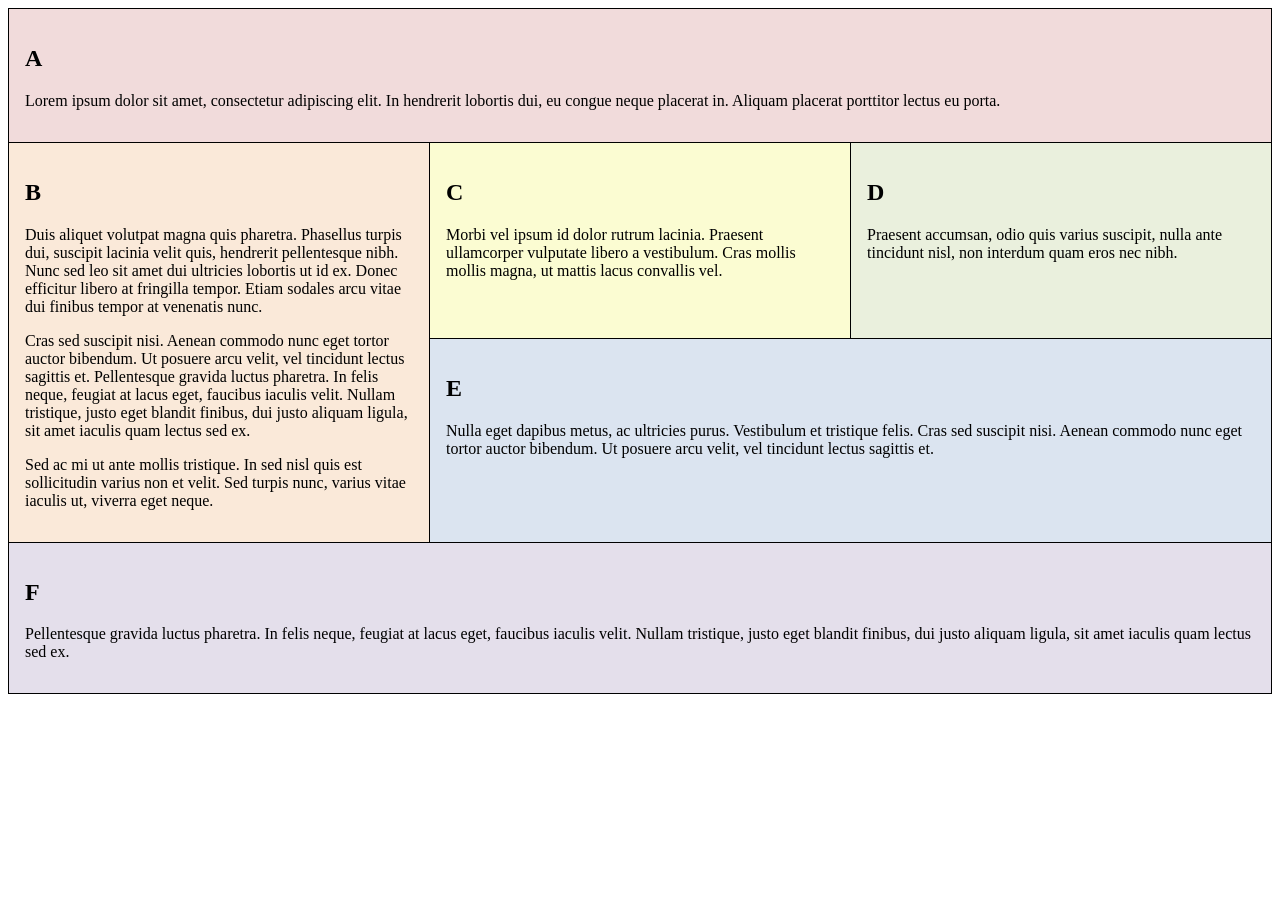
<file: lab-1/index.html>
<!DOCTYPE html>
<html lang="en">
	<head>
		<meta charset="utf-8">
		<meta name="viewport" content="width=device-width, initial-scale=1" />
		<title>Lab 3 - CSS Grid Challenge | COMP2081</title>

		<!-- Add the <link> element for your CSS here -->

		<style>
			/* Diagnostic styles to help visualize grid */
			#grid-container > * {
				padding: 1em;
			}
			#grid-container {
				border: 1px solid black;
				background-color: black;
				display: grid;
				/* All 3 layouts could be achieved with 6 columns, so set that here and forget it! */
				grid-template-columns: repeat(6, 1fr);
				grid-template-rows: auto;
				grid-template-areas:
				"A A A A A A"
				"B B B B B B"
				"C C C D D D"
				"E E E E E E"
				"F F F F F F";
				grid-gap: 1px;
			}
			#A {
				grid-area: A;
				background: #f1dbdb;
			}
			#B {
				grid-area: B;
				background: #fae9d9;
			}
			#C {
				grid-area: C;
				background:#fbfcd2;
			}
			#D {
				grid-area: D;
				background: #eaf0dd;
			}
			#E {
				grid-area: E;
				background: #dbe4f0;
			}
			#F {
				grid-area: F;
				background: #e4dfeb;
			}
			@media (width >= 435px) {
				#grid-container {
				grid-template-areas:
					"A A A A A A"
					"B B B C C C"
					"B B B D D D"
					"B B B E E E"
					"B B B E E E"
					"F F F F F F";
				}
			}
			@media (width >= 768px) {
				#grid-container {
				grid-template-areas:
					"A A A A A A"
					"B B C C D D"
					"B B E E E E"
					"B B E E E E"
					"F F F F F F";
				}
			}
		</style>
	</head>
	<body>
		<div id="grid-container">
			<header id="A">
				<h2>A</h2>
				<p>Lorem ipsum dolor sit amet, consectetur adipiscing elit. In hendrerit lobortis dui, eu congue neque placerat in. Aliquam placerat porttitor lectus eu porta.</p>
			</header>
			<section id="B">
				<h2>B</h2>
				<p>Duis aliquet volutpat magna quis pharetra. Phasellus turpis dui, suscipit lacinia velit quis, hendrerit pellentesque nibh. Nunc sed leo sit amet dui ultricies lobortis ut id ex. Donec efficitur libero at fringilla tempor. Etiam sodales arcu vitae dui finibus tempor at venenatis nunc.</p>
				<p>Cras sed suscipit nisi. Aenean commodo nunc eget tortor auctor bibendum. Ut posuere arcu velit, vel tincidunt lectus sagittis et. Pellentesque gravida luctus pharetra. In felis neque, feugiat at lacus eget, faucibus iaculis velit. Nullam tristique, justo eget blandit finibus, dui justo aliquam ligula, sit amet iaculis quam lectus sed ex.</p>
				<p>Sed ac mi ut ante mollis tristique. In sed nisl quis est sollicitudin varius non et velit. Sed turpis nunc, varius vitae iaculis ut, viverra eget neque.</p>
			</section>
			<section id="C">
				<h2>C</h2>
				<p>Morbi vel ipsum id dolor rutrum lacinia. Praesent ullamcorper vulputate libero a vestibulum. Cras mollis mollis magna, ut mattis lacus convallis vel.</p>
			</section>
			<section id="D">
				<h2>D</h2>
				<p>Praesent accumsan, odio quis varius suscipit, nulla ante tincidunt nisl, non interdum quam eros nec nibh.</p>
			</section>
			<section id="E">
				<h2>E</h2>
				<p>Nulla eget dapibus metus, ac ultricies purus. Vestibulum et tristique felis. Cras sed suscipit nisi. Aenean commodo nunc eget tortor auctor bibendum. Ut posuere arcu velit, vel tincidunt lectus sagittis et.</p>
			</section>
			<footer id="F">
				<h2>F</h2>
				<p>Pellentesque gravida luctus pharetra. In felis neque, feugiat at lacus eget, faucibus iaculis velit. Nullam tristique, justo eget blandit finibus, dui justo aliquam ligula, sit amet iaculis quam lectus sed ex.</p>
			</footer>
		</div><!-- #grid-container -->
	</body>
</html>
</file>
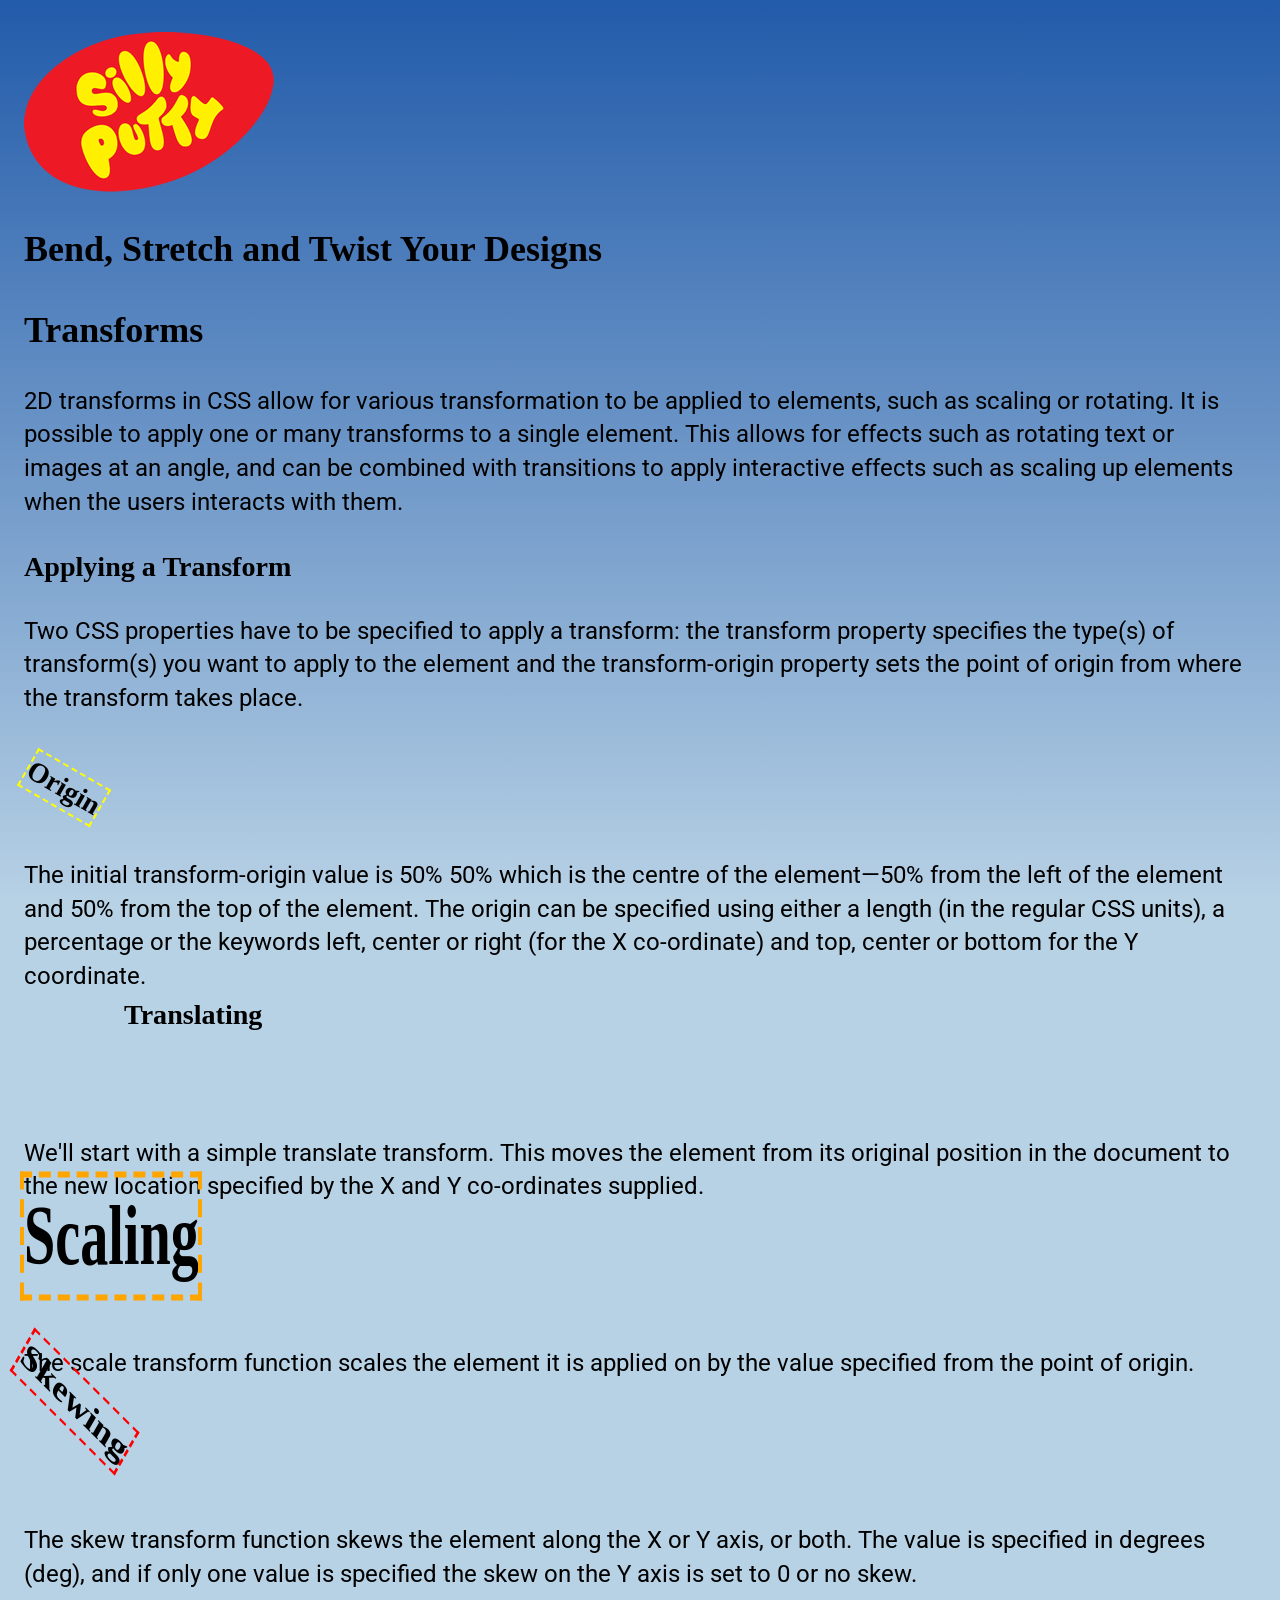
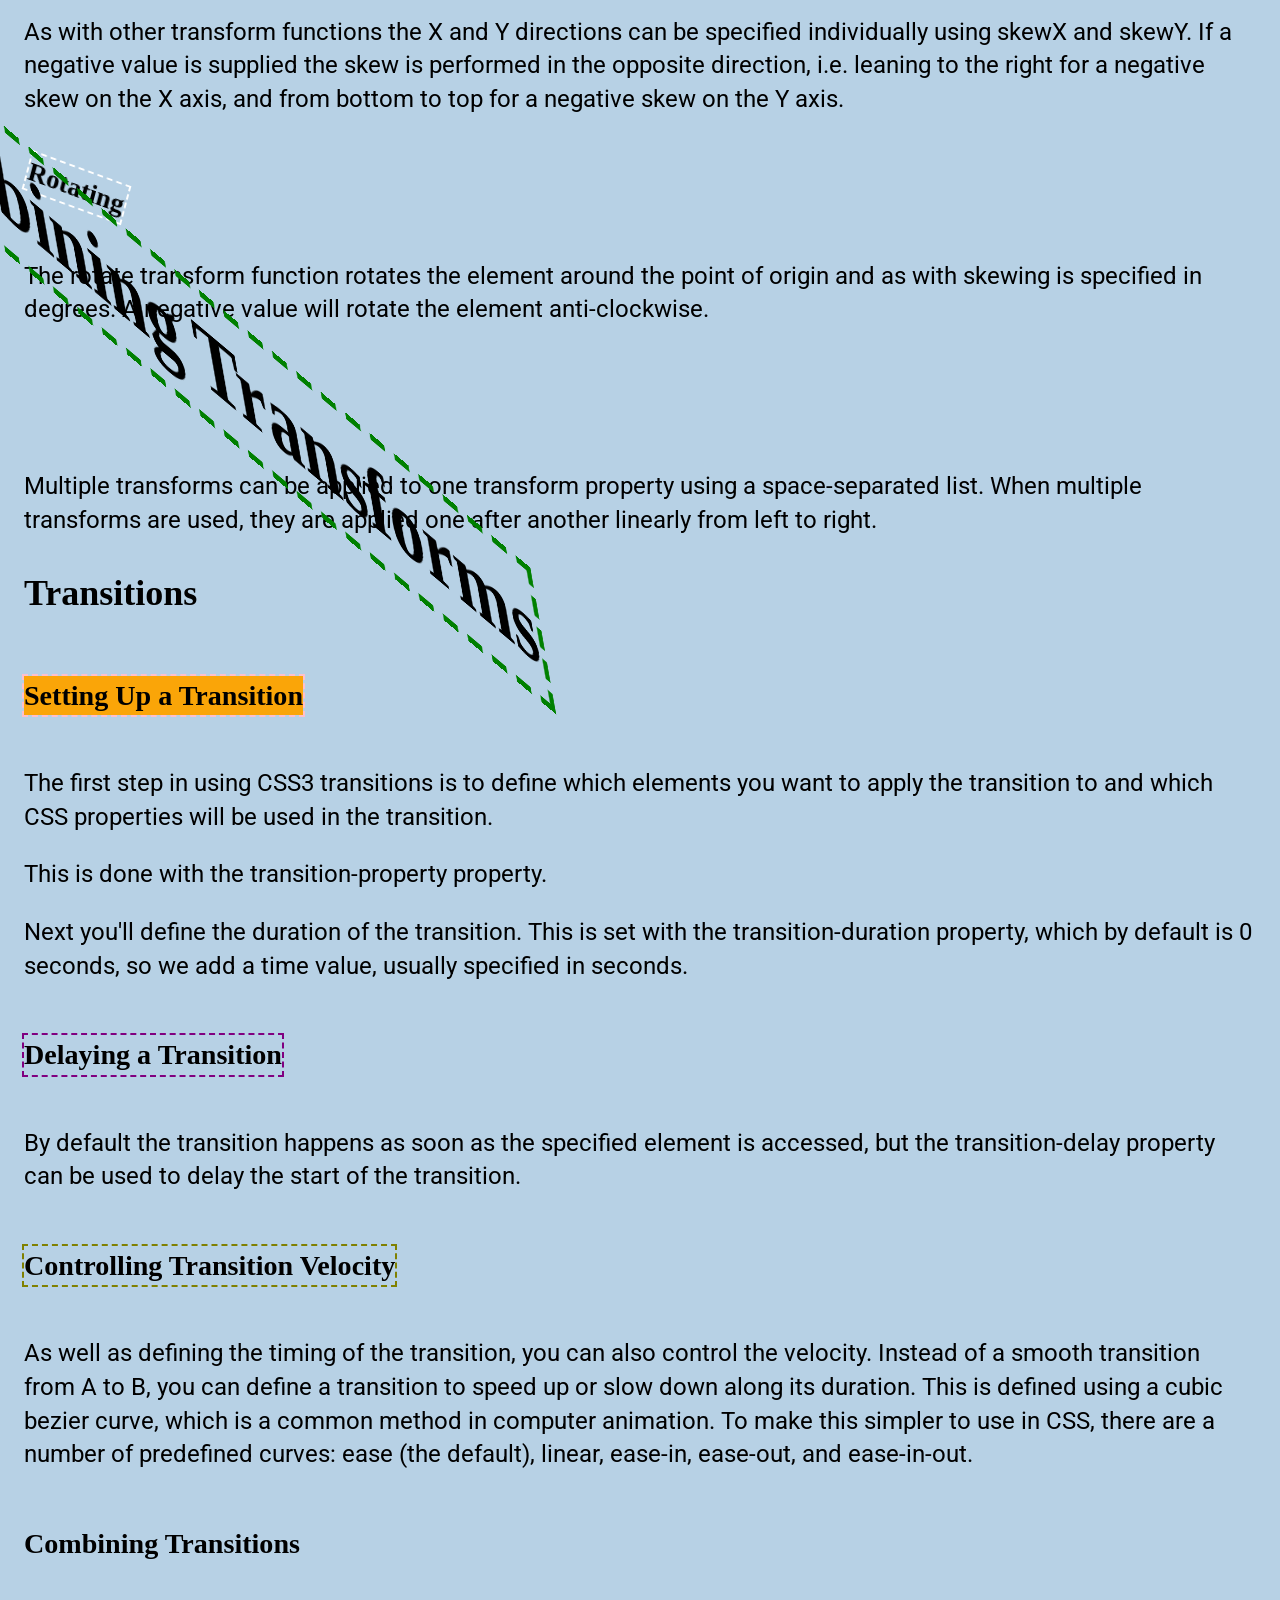
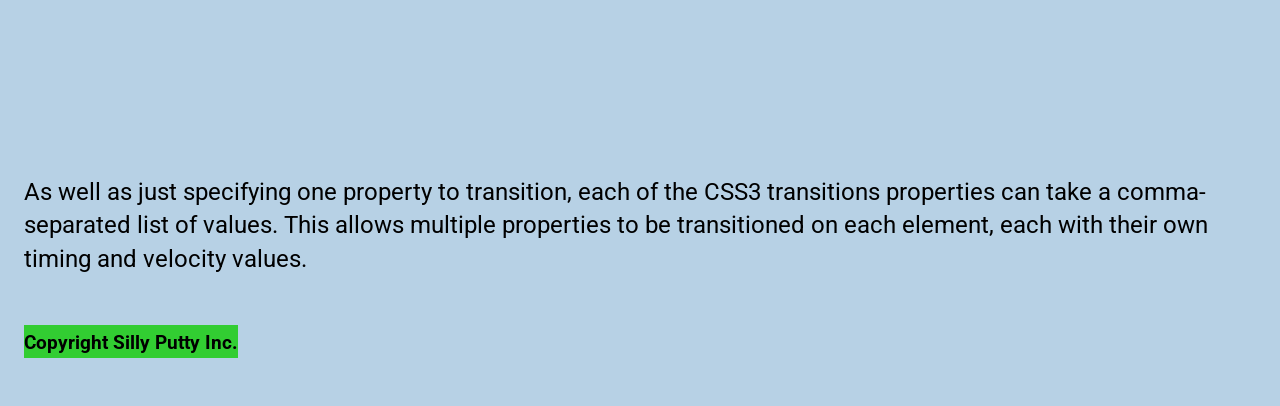
<file: lesson-10/index.html>
<!DOCTYPE html>
<html lang="en">
<!-- STEP 1: Validate your HTML (http://validator.w3.org/) -->
	<head>
		<meta charset="utf-8">
		<title>CSS Silly Putty</title>
		<!-- STEP 2: Normalize your CSS -->
		<link href="css/normalize.css" rel="stylesheet" />
		<!-- STEP 3: Attach external CSS -->
		<link href="css/styles.css" rel="stylesheet" />
	</head>
	<body>
		<div id="container">
			<header>
				<h1><strong>CSS <em>Silly Putty</em></strong></h1>
				<h2>Bend, Stretch and Twist Your Designs</h2>
				<nav><!-- Global navigation would go here --></nav>
			</header>
			<main>
				<section id="transforms">
					<h2>Transforms</h2>
					<p>2D transforms in CSS allow for various transformation to be applied to elements, such as scaling or rotating. It is possible to apply one or many transforms to a single element. This allows for effects such as rotating text or images at an angle, and can be combined with transitions to apply interactive effects such as scaling up elements when the users interacts with them.</p>
					<h3>Applying a Transform</h3>
					<p>Two CSS properties have to be specified to apply a transform: the transform property specifies the type(s) of transform(s) you want to apply to the element and the transform-origin property sets the point of origin from where the transform takes place.</p>
					<h3>Origin</h3>
					<p>The initial transform-origin value is 50% 50% which is the centre of the element—50% from the left of the element and 50% from the top of the element. The origin can be specified using either a length (in the regular CSS units), a percentage or the keywords left, center or right (for the X co-ordinate) and top, center or bottom for the Y coordinate.</p>
					<h3>Translating</h3>
					<p>We'll start with a simple translate transform. This moves the element from its original position in the document to the new location specified by the X and Y co-ordinates supplied.</p>
					<h3>Scaling</h3>
					<p>The scale transform function scales the element it is applied on by the value specified from the point of origin.</p>
					<h3>Skewing</h3>
					<p>The skew transform function skews the element along the X or Y axis, or both. The value is specified in degrees (deg), and if only one value is specified the skew on the Y axis is set to 0 or no skew.</p>
					<p>As with other transform functions the X and Y directions can be specified individually using skewX and skewY. If a negative value is supplied the skew is performed in the opposite direction, i.e. leaning to the right for a negative skew on the X axis, and from bottom to top for a negative skew on the Y axis.</p>
					<h3>Rotating</h3>
					<p>The rotate transform function rotates the element around the point of origin and as with skewing is specified in degrees. A negative value will rotate the element anti-clockwise.
					<h3>Combining Transforms</h3>
					<p>Multiple transforms can be applied to one transform property using a space-separated list. When multiple transforms are used, they are applied one after another linearly from left to right.</p>
				</section>
				<section id="transitions">
					<h2>Transitions</h2>
					<h3>Setting Up a Transition</h3>
					<p>The first step in using CSS3 transitions is to define which elements you want to apply the transition to and which CSS properties will be used in the transition.</p>
					<p>This is done with the transition-property property.</p>
					<p>Next you'll define the duration of the transition. This is set with the transition-duration property, which by default is 0 seconds, so we add a time value, usually specified in seconds.</p>
					<h3>Delaying a Transition</h3>
					<p>By default the transition happens as soon as the specified element is accessed, but the transition-delay property can be used to delay the start of the transition.</p>
					<h3>Controlling Transition Velocity</h3>
					<p>As well as defining the timing of the transition, you can also control the velocity. Instead of a smooth transition from A to B, you can define a transition to speed up or slow down along its duration. This is defined using a cubic bezier curve, which is a common method in computer animation. To make this simpler to use in CSS, there are a number of predefined curves: ease (the default), linear, ease-in, ease-out, and ease-in-out.</p>
					<h3>Combining Transitions</h3>
					<p>As well as just specifying one property to transition, each of the CSS3 transitions properties can take a comma-separated list of values. This allows multiple properties to be transitioned on each element, each with their own timing and velocity values.</p>
				</section>
			</main>
			<footer>
				<p><small>Copyright Silly Putty Inc.</small></p>
			</footer>
		</div><!-- #container -->
	</body>
</html>
</file>
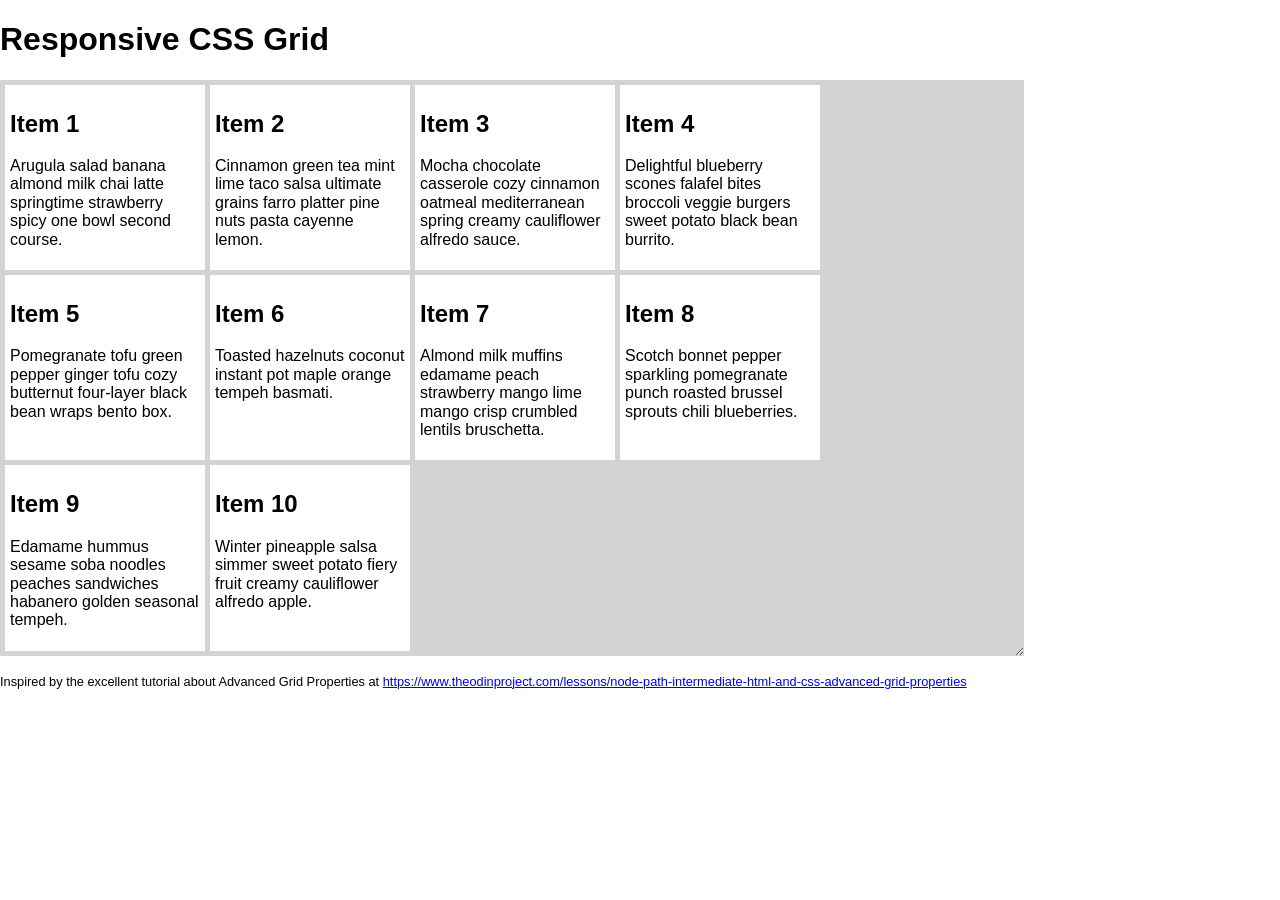
<file: lesson-11/index.html>
<!DOCTYPE html>
<html lang="en">
    <head>
        <meta charset="utf-8">
        <title>Week 11 - COMP2081 Advanced Interface Design Using CSS</title>
        <meta name="viewport" content="width=device-width, initial-scale=1.0">
        <link href="css/normalize.css" rel="stylesheet">
        <link href="css/styles.css" rel="stylesheet">
    </head>
<body>
    <!-- This lesson is adapted from the outstanding tutorial called "Advanced Grid Properties" at The Odin Project (https://www.theodinproject.com/lessons/node-path-intermediate-html-and-css-advanced-grid-properties#introduction) -->

    <!-- Thanks to https://veganipsum.me/ for the hillarious take on lorem ipsum below -->
    <header>
        <h1>Responsive CSS Grid</h1>
    </header>
    <main>
        <section>
            <article>
                <h2>Item 1</h2>
                <p>Arugula salad banana almond milk chai latte springtime strawberry spicy one bowl second course.</p>
            </article>
            <article>
                <h2>Item 2</h2>
                <p>Cinnamon green tea mint lime taco salsa ultimate grains farro platter pine nuts pasta cayenne lemon.</p>
            </article>
            <article>
                <h2>Item 3</h2>
                <p>Mocha chocolate casserole cozy cinnamon oatmeal mediterranean spring creamy cauliflower alfredo sauce.</p>
            </article>
            <article>
                <h2>Item 4</h2>
                <p>Delightful blueberry scones falafel bites broccoli veggie burgers sweet potato black bean burrito.</p>
            </article>
            <article>
                <h2>Item 5</h2>
                <p>Pomegranate tofu green pepper ginger tofu cozy butternut four-layer black bean wraps bento box.</p>
            </article>
            <article>
                <h2>Item 6</h2>
                <p>Toasted hazelnuts coconut instant pot maple orange tempeh basmati.</p>
            </article>
            <article>
                <h2>Item 7</h2>
                <p>Almond milk muffins edamame peach strawberry mango lime mango crisp crumbled lentils bruschetta.</p>
            </article>
            <article>
                <h2>Item 8</h2>
                <p>Scotch bonnet pepper sparkling pomegranate punch roasted brussel sprouts chili blueberries.</p>
            </article>
            <article>
                <h2>Item 9</h2>
                <p>Edamame hummus sesame soba noodles peaches sandwiches habanero golden seasonal tempeh.</p>
            </article>
            <article>
                <h2>Item 10</h2>
                <p>Winter pineapple salsa simmer sweet potato fiery fruit creamy cauliflower alfredo apple.</p>
            </article>
        </section>
    </main>
    <footer>
        <p><small>Inspired by the excellent tutorial about Advanced Grid Properties at <a href="https://www.theodinproject.com/lessons/node-path-intermediate-html-and-css-advanced-grid-properties" title="Read more at the Odin Project">https://www.theodinproject.com/lessons/node-path-intermediate-html-and-css-advanced-grid-properties</a></small></p>
    </footer>
</body>
</html>
</file>
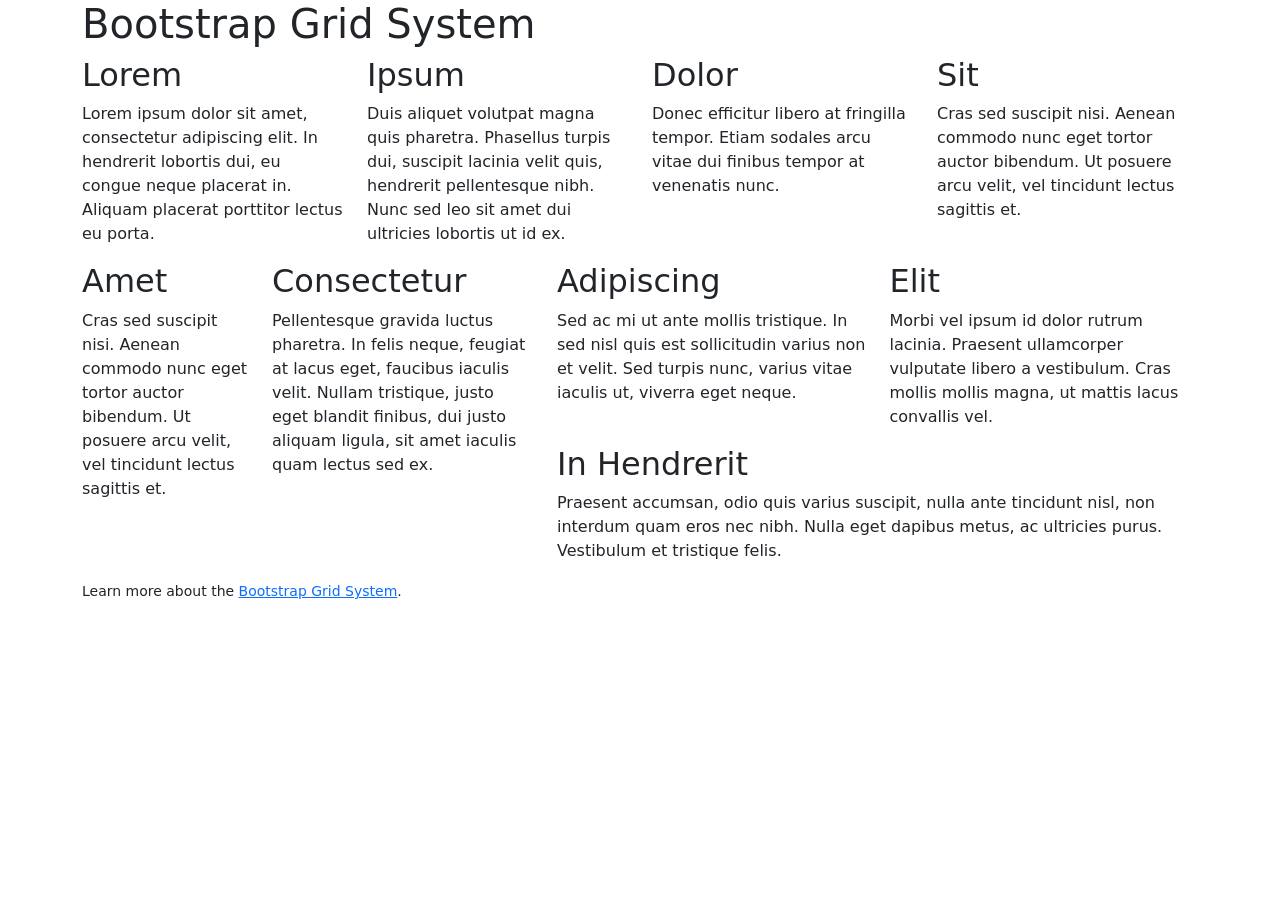
<file: lesson-4/index.html>
<!DOCTYPE html>
<html lang="en">
	<head>
		<!-- STEP 1: Always set character encoding first -->
		<meta charset="utf-8" />
		<!-- STEP 2: Add the responsive viewport meta tag -->
		<meta name="viewport" content="width=device-width, initial-scale=1" />
		<!-- STEP 3: Add a suitable title -->
		<title>Bootstrap Grid | COMP2081</title>
		<!-- STEP 4: Link to the Bootstrap CSS -->
    	<link href="https://cdn.jsdelivr.net/npm/bootstrap@5.3.8/dist/css/bootstrap.min.css" rel="stylesheet" integrity="sha384-sRIl4kxILFvY47J16cr9ZwB07vP4J8+LH7qKQnuqkuIAvNWLzeN8tE5YBujZqJLB" crossorigin="anonymous">
		<style>
			/* STEP 9: Add diagnostic styles to visualize grid - remove when your layout is complete */
			/* [class^="container"] {
				outline: 3px solid red;
			}
			.row {
				outline: 3px solid orange;
			}
			[class^="col"] {
				outline: 3px solid limegreen;
			} */
		</style>
	</head>
	<body>
		<!-- STEP 8: Build a fluid or a fixed-width container for proper alignment and padding of content (.container or .container-fluid)-->
		<div class="container">
			<!-- STEP 6: Build out your basic page-level containers, HEADER, MAIN, FOOTER -->
			<header>
			<!-- STEP 7: It is recommended that your H1 be placed in the HEADER, for proper document outline -->
				<h1>Bootstrap Grid System</h1>
			</header>
			<main>
			<!-- STEP 10: Build a row element using a <div class="row"> around the first 4 paragraphs and headings in the <main> -->
			<!-- STEP 11: Build out your columns with a <div class="col">, noticing they will all be equal in width -->
			<!-- STEP 12: There are 12 columns - modify each of the columns to span a different width by adding a number to each of the classes (.col-*) -->
			<!-- STEP 13: Remove all numbers from the .col classes, and try targetting device widths (.col-sm, .col-md, .col-lg, .col-xl) -->
			<!-- STEP 14: Combine device widths and column width settings (col-md-*) -->
			<!-- STEP 15: Set different column widths for each of the device widths (col-sm-4 col-md-3 col-lg-5 col-xl-6, for example) -->
				<div class="row">
					<section class="col-12 col-sm-6 col-md-12 col-lg-3">
						<h2>Lorem</h2>
						<p>Lorem ipsum dolor sit amet, consectetur adipiscing elit. In hendrerit lobortis dui, eu congue neque placerat in. Aliquam placerat porttitor lectus eu porta.</p>
					</section>
					<section class="col-12 col-sm-6 col-md-4 col-lg-3">
						<h2>Ipsum</h2>
						<p>Duis aliquet volutpat magna quis pharetra. Phasellus turpis dui, suscipit lacinia velit quis, hendrerit pellentesque nibh. Nunc sed leo sit amet dui ultricies lobortis ut id ex.</p>
					</section>
					<section class="col-12 col-sm-6 col-md-4 col-lg-3">
						<h2>Dolor</h2>
						<p>Donec efficitur libero at fringilla tempor. Etiam sodales arcu vitae dui finibus tempor at venenatis nunc.</p>
					</section>
					<section class="col-12 col-sm-6 col-md-4 col-lg-3">
						<h2>Sit</h2>
						<p>Cras sed suscipit nisi. Aenean commodo nunc eget tortor auctor bibendum. Ut posuere arcu velit, vel tincidunt lectus sagittis et.</p>
					</section>
				</div><!-- .row -->
		<!-- STEP 16: Build a second row element to capture the rest of the content inside the <main> -->
				<div class="row">
					<aside class="col-2">
						<h2>Amet</h2>
						<p>Cras sed suscipit nisi. Aenean commodo nunc eget tortor auctor bibendum. Ut posuere arcu velit, vel tincidunt lectus sagittis et.</p>
					</aside>
					<aside class="col-3">
						<h2>Consectetur</h2>
						<p>Pellentesque gravida luctus pharetra. In felis neque, feugiat at lacus eget, faucibus iaculis velit. Nullam tristique, justo eget blandit finibus, dui justo aliquam ligula, sit amet iaculis quam lectus sed ex.</p>
					</aside>
		<!-- STEP 17: Add 3 columns, with 2, 3, and 7 as the spans - the last column will contain the last 3 headings and paragraphs -->
		<!-- STEP 18: Create 3 rows inside the last column, each with one column -->
					<div class="col-7">
						<div class="row">
							<div class="col-6">
								<h2>Adipiscing</h2>
								<p>Sed ac mi ut ante mollis tristique. In sed nisl quis est sollicitudin varius non et velit. Sed turpis nunc, varius vitae iaculis ut, viverra eget neque.</p>
							</div>
							<div class="col-6">
								<h2>Elit</h2>
								<p>Morbi vel ipsum id dolor rutrum lacinia. Praesent ullamcorper vulputate libero a vestibulum. Cras mollis mollis magna, ut mattis lacus convallis vel.</p>
							</div>
							<div class="col-12">
								<h2>In Hendrerit</h2>
								<p>Praesent accumsan, odio quis varius suscipit, nulla ante tincidunt nisl, non interdum quam eros nec nibh. Nulla eget dapibus metus, ac ultricies purus. Vestibulum et tristique felis.</p>
							</div>
						</div><!-- .row -->
					</div><!-- .col -->
				</div><!-- .row -->
			</main>
			<footer>
				<p><small>Learn more about the <a href="http://getbootstrap.com/css/#grid" title="View the Bootstrap documentation for the Grid">Bootstrap Grid System</a>.</small></p>
			</footer>
		</div><!-- .container -->
		<!-- STEP 5: Add all the supporting JavaScript libraries -->
    	<script src="https://cdn.jsdelivr.net/npm/@popperjs/core@2.11.8/dist/umd/popper.min.js" integrity="sha384-I7E8VVD/ismYTF4hNIPjVp/Zjvgyol6VFvRkX/vR+Vc4jQkC+hVqc2pM8ODewa9r" crossorigin="anonymous"></script>
		<script src="https://cdn.jsdelivr.net/npm/bootstrap@5.3.8/dist/js/bootstrap.min.js" integrity="sha384-G/EV+4j2dNv+tEPo3++6LCgdCROaejBqfUeNjuKAiuXbjrxilcCdDz6ZAVfHWe1Y" crossorigin="anonymous"></script>

		<!-- STEP 19: Validate your code http://validator.w3.org/ -->
		<!-- STEP 20: Imagine the endless layout possibilities! -->
	</body>
</html>
</file>
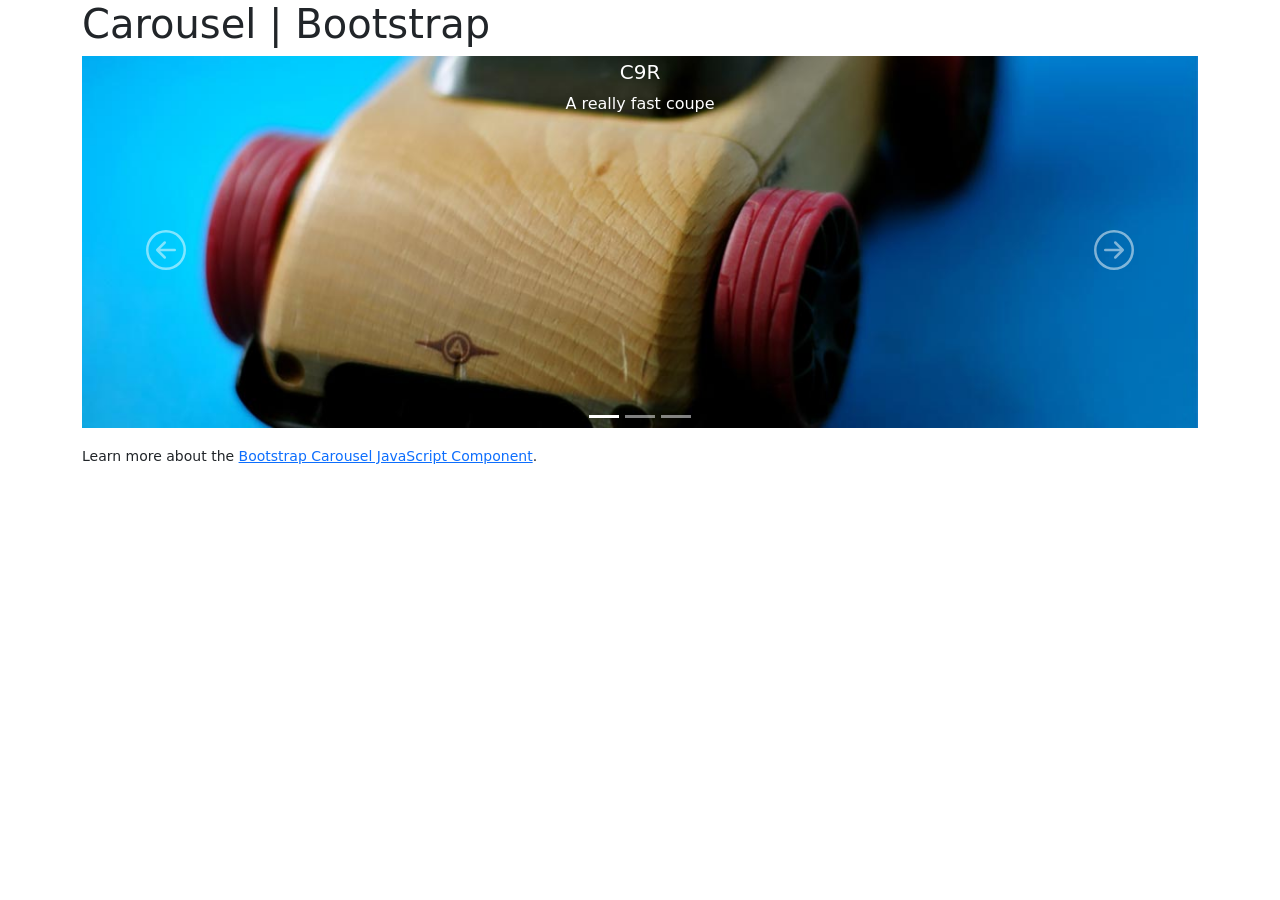
<file: lesson-5/index.html>
<!DOCTYPE html>
<html lang="en">
	<head>
		<meta charset="utf-8">
		<meta name="viewport" content="width=device-width, initial-scale=1, shrink-to-fit=no">
		<title>Carousel | Bootstrap</title>

		<!-- Bootstrap -->
		<!-- STEP 1: Link to the Bootstrap CSS using a Content Distribution Network (CDN), and the Bootstrap JS libraries (jQuery, popper.js, and bootstrap.js) at the bottom of the page template -->
		<link href="https://cdn.jsdelivr.net/npm/bootstrap@5.3.8/dist/css/bootstrap.min.css" rel="stylesheet" integrity="sha384-sRIl4kxILFvY47J16cr9ZwB07vP4J8+LH7qKQnuqkuIAvNWLzeN8tE5YBujZqJLB" crossorigin="anonymous">

		<!-- STEP 11: Link to your custom styles, then open the CSS file in your code editor -->
		<link href="css/custom.css" rel="stylesheet" />
	</head>
	<body>
		<!-- STEP 2: Build a fluid or a fixed-width container for proper alignment and padding of content-->
		<div class="container">
		<!-- STEP 3: Build out your basic page-level containers, HEADER, MAIN, FOOTER,and add an H1 inside the HEADER to begin the document outline -->
			<header>
					<h1>Carousel | Bootstrap</h1>
			</header>
			<main>
				<div id="carouselExample" class="carousel slide" data-bs-ride="carousel">
					<!-- Carousel Indicators -->
					<div class="carousel-indicators">
						<button type="button" data-bs-target="#carouselExample" data-bs-slide-to="0" class="active" aria-current="true" aria-label="Slide 1"></button>
						<button type="button" data-bs-target="#carouselExample" data-bs-slide-to="1" aria-label="Slide 2"></button>						
						<button type="button" data-bs-target="#carouselExample" data-bs-slide-to="2" aria-label="Slide 3"></button>					
					</div><!-- .carousel-indicators -->
					<div class="carousel-inner">
						<figure class="carousel-item active">
							<img src="img/car1.jpg" class="d-block w-100" alt="C9R">
							<figcaption class="carousel-caption position-absolute top-0 pt-1">
								<h5>C9R</h5>
								<p>A really fast coupe</p>
							</figcaption>
						</figure>
						<figure class="carousel-item">
							<img src="img/car2.jpg" class="d-block w-100" alt="C9">
							<figcaption class="carousel-caption position-absolute top-0 pt-1">
								<h5>C9</h5>
								<p>A really quick grocery-getter</p>
							</figcaption>
						</figure>
						<figure class="carousel-item">
							<img src="img/car3.jpg" class="d-block w-100" alt="X9X">
							<figcaption class="carousel-caption position-absolute top-0 pt-1">
								<h5>X9X</h5>
								<p>A crazy-fun offroader</p>
							</figcaption>
						</figure>
					</div><!-- .carousel-inner -->
					<button class="carousel-control-prev" type="button" data-bs-target="#carouselExample" data-bs-slide="prev">
						<svg xmlns="http://www.w3.org/2000/svg" width="40" height="40" fill="currentColor" class="bi bi-arrow-left-circle" viewBox="0 0 16 16" aria-hidden="true">
  							<path fill-rule="evenodd" d="M1 8a7 7 0 1 0 14 0A7 7 0 0 0 1 8m15 0A8 8 0 1 1 0 8a8 8 0 0 1 16 0m-4.5-.5a.5.5 0 0 1 0 1H5.707l2.147 2.146a.5.5 0 0 1-.708.708l-3-3a.5.5 0 0 1 0-.708l3-3a.5.5 0 1 1 .708.708L5.707 7.5z"/>
						</svg>
						<span class="visually-hidden">Previous</span>
					</button>
					<button class="carousel-control-next" type="button" data-bs-target="#carouselExample" data-bs-slide="next">
						<svg xmlns="http://www.w3.org/2000/svg" width="40" height="40" fill="currentColor" class="bi bi-arrow-right-circle" viewBox="0 0 16 16" aria-hidden="true">
							<path fill-rule="evenodd" d="M1 8a7 7 0 1 0 14 0A7 7 0 0 0 1 8m15 0A8 8 0 1 1 0 8a8 8 0 0 1 16 0M4.5 7.5a.5.5 0 0 0 0 1h5.793l-2.147 2.146a.5.5 0 0 0 .708.708l3-3a.5.5 0 0 0 0-.708l-3-3a.5.5 0 1 0-.708.708L10.293 7.5z"/>
						</svg>
						<span class="visually-hidden">Next</span>
					</button>
				</div><!-- .carousel -->
			<!-- STEP 4: Copy the example code from the Bootstrap documentation (use the handy "COPY" button to the top right of the code example panel), paste here, and adjust formatting -->
			<!-- STEP 5: Replace any generic elements with more semantic sectioning or phrasing elements - add all appropriate classes to elements -->
			<!-- STEP 6: Add a caption to each slide -->
			<!-- STEP 7: Add a placeholder image for each slide (http://via.placeholder.com/1200x400) -->
			<!-- STEP 8: Add a third slide, and point IMG elements to photos of cars provided in img/ directory -->
			<!-- STEP 9a: Add the next/prev icons (add the HTML with the appropriate classes below) -->
			<!-- STEP 9b: Change the icons - consult https://icons.getbootstrap.com/ to pick a new set of arrows using SVG and insert below -->
			<!-- STEP 9c: Add the carousel indicators just inside the #carousel-cars, but before the .carousel-inner using the appropriate HTML -->
			<!-- STEP 10: Let's change the position of the captions - go to STEP 11 above -->
			</main>
			<footer>
				<p><small>Learn more about the <a href="https://getbootstrap.com/docs/4.5/components/carousel/" title="View the Bootstrap documentation for the JavaScript Carousel Component">Bootstrap Carousel JavaScript Component</a>.</small></p>
			</footer>
		</div><!-- .container -->
		<!-- Include Popper JS, then Bootstrap JS -->
		<script src="https://cdn.jsdelivr.net/npm/@popperjs/core@2.11.8/dist/umd/popper.min.js" integrity="sha384-I7E8VVD/ismYTF4hNIPjVp/Zjvgyol6VFvRkX/vR+Vc4jQkC+hVqc2pM8ODewa9r" crossorigin="anonymous"></script>
		<script src="https://cdn.jsdelivr.net/npm/bootstrap@5.3.8/dist/js/bootstrap.min.js" integrity="sha384-G/EV+4j2dNv+tEPo3++6LCgdCROaejBqfUeNjuKAiuXbjrxilcCdDz6ZAVfHWe1Y" crossorigin="anonymous"></script>
		<!-- STEP 14: Use custom JavaScript to control the carousel. Attach js/custom.js below -->
		<script src="js/custom.js"></script>
		<!-- IMAGE ATTRIBUTIONS

		https://www.flickr.com/photos/songzhen/6000306219/
		song zhen
		automoblox c9r sport car
		car1.jpg

		https://www.flickr.com/photos/basknight/19038911481/
		Baldwin Saintilus
		ToyF15_0315bas
		car2.jpg

		https://www.flickr.com/photos/littlemonkeybutt/3144854729/
		Katie Levesque
		{363} automoblox
		car3.jpg

		https://www.flickr.com/photos/studiocurve/287624936/
		studio curve
		Automoblox T9
		car4.jpg

		https://www.flickr.com/photos/alan_cys/5637805540/
		艾倫周
		P1000908
		car5.jpg

		-->
	</body>
</html>
</file>
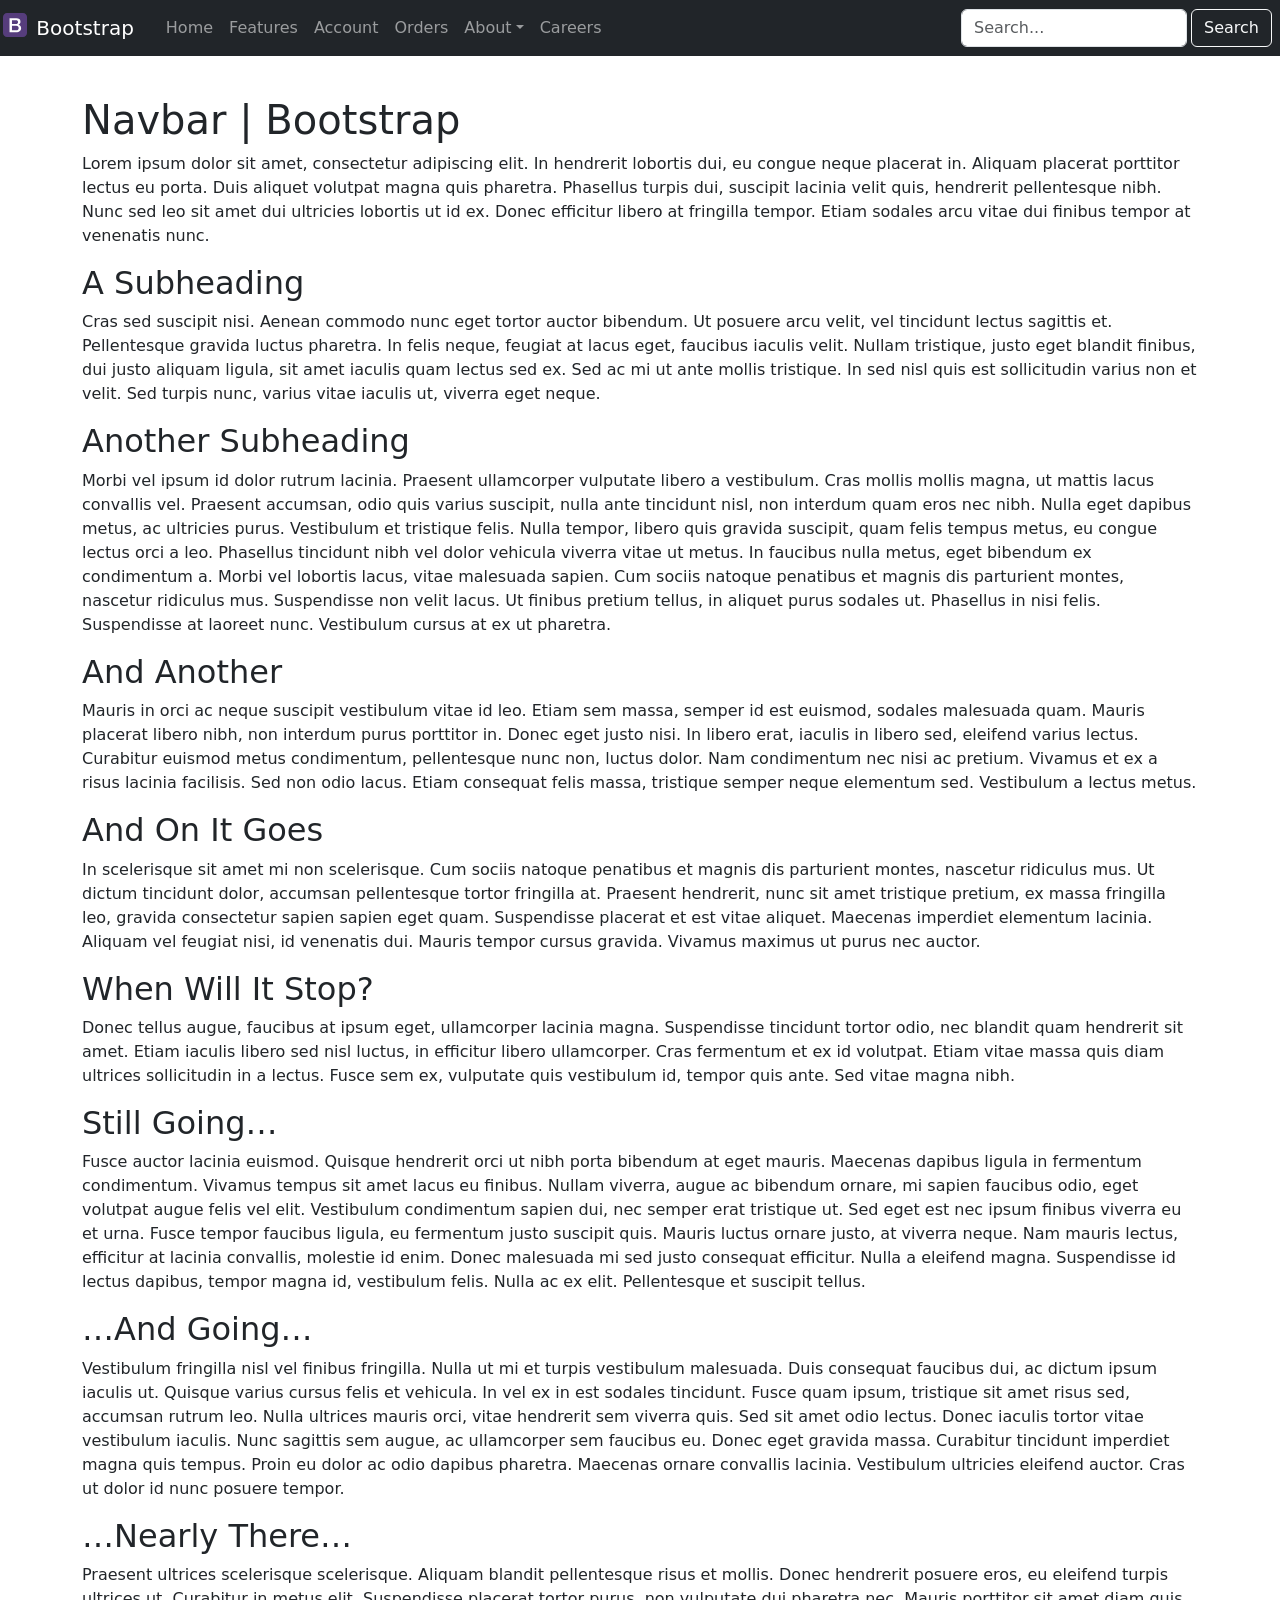
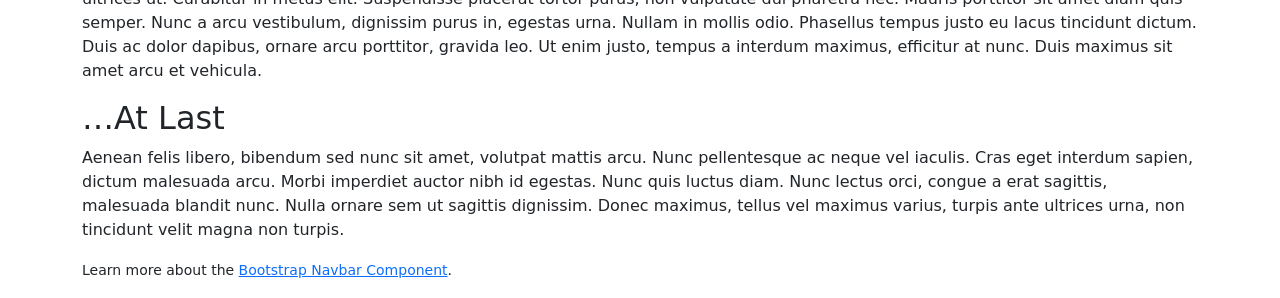
<file: lesson-6/index.html>
<!DOCTYPE html>
<html lang="en">
	<head>
		<meta charset="utf-8">
		<meta name="viewport" content="width=device-width, initial-scale=1">
		<title>Navbar | Bootstrap</title>
		<!-- Bootstrap -->
		<!-- STEP 1: Link to the Bootstrap CSS using a Content Distribution Network (CDN) -->
		<link href="https://cdn.jsdelivr.net/npm/bootstrap@5.3.8/dist/css/bootstrap.min.css" rel="stylesheet" integrity="sha384-sRIl4kxILFvY47J16cr9ZwB07vP4J8+LH7qKQnuqkuIAvNWLzeN8tE5YBujZqJLB" crossorigin="anonymous">

		<!-- STEP 16: Link to your custom styles, then open the CSS file in your code editor to add padding or margin to the MAIN element -->
		<link href="css/custom.css" rel="stylesheet">
	</head>
	<body>
<!-- STEP 3: Build a fluid or a fixed-width container for proper alignment and padding of content-->
		<div class="container mt-5 pt-5">
<!-- STEP 4: Build out your basic page-level containers, HEADER, MAIN, FOOTER,and add an H1 inside the HEADER to begin the document outline -->
			<header>
				<nav class="navbar fixed-top navbar-expand-lg navbar-dark bg-dark">
					<a href="#" class="navbar-brand">
						<img src="img/bootstrap-solid.svg" alt="Bootstrap logo" width="30" height="24" class="d-inline-block align-top" /> Bootstrap
					</a>
					<button class="navbar-toggler me-1" data-bs-target="#navbarNav" data-bs-toggle="collapse" type="button" aria-controls="navbarSupportedContent" aria-expanded="false" aria-label="Toggle navigation">
						<span class="navbar-toggler-icon"></span>
					</button>
					<div class="collapse navbar-collapse" id="navbarNav">
						<ul class="navbar-nav ms-2 me-auto">
							<li class="nav-item"><a href="#" class="nav-link">Home</a></li>
							<li class="nav-item"><a href="#" class="nav-link">Features</a></li>
							<li class="nav-item"><a href="#" class="nav-link">Account</a></li>
							<li class="nav-item"><a href="#" class="nav-link">Orders</a></li>
							<li class="nav-item dropdown">
								<a href="#" class="nav-link dropdown-toggle" data-bs-toggle="dropdown">About</a>
								<ul class="dropdown-menu">
									<li><a href="#" class="dropdown-item">Our People</a></li>
									<li><a href="#" class="dropdown-item">Our History</a></li>
									<li><a href="#" class="dropdown-item">Our Future</a></li>
								</ul>
							</li>
							<li class="nav-item"><a href="#" class="nav-link">Careers</a></li>
						</ul>
						<form class="d-flex ms-2 me-2" role="search">
							<input class="form-control me-1" type="search" placeholder="Search..." aria-label="Search" />
							<button class="btn btn-outline-light" type="submit">Search</button>
						</form>
					</div><!-- .collapse -->
				</nav>
			</header>
<!-- STEP 5: Build out a NAV element with the classes .navbar - add .navbar-light, and .bg-light to set the text and background colors - include role="navigation" for accessibilty -->
<!-- STEP 6: Construct the branding image and text using .navbar-brand with an A element and .d-inline-block, and .align-top with an img element (point the src to img/bootstrap-solid.svg) -->
<!-- STEP 7: Include a series of navigation links using a UL element (right after the branding), contained by a DIV -->
<!-- STEP 8: Add .navbar-nav to the UL, .nav-item to each LI, and .nav-link to each A -->
<!-- STEP 9: Add .navbar-expand-lg to the parent NAV element to have the links arrange horizontally for large screens (or sm | md | xl for other screen size breakpoints) -->
<!-- STEP 10: Add .navbar-collapse to the DIV element to set up the list to work on small screens, then add .collapse to hide the links altogether below the breakpoint set in STEP 9 -->
<!-- STEP 11: Build out the Navbar Toggler - construct a BUTTON element after the branding A element, adding a .navbar-toggler class and the attribute type="button" -->
<!-- STEP 12: Add the 'hamburger' menu icon with an empty SPAN element that has the .navbar-toggler-icon class -->
<!-- STEP 13: Associate the icon with the collapsed menu UL built in STEP 7 - start with adding and ID to the DIV (globalNav or whatever), then adding data-bs-target="#globalNav" and  data-bs-toggle="collapse" to the BUTTON element (consider also adding ARIA attributes: aria-controls="navbarSupportedContent" aria-expanded="false" aria-label="Toggle navigation") -->
<!-- STEP 14: Change the .navbar-expand-** class on the parent NAV element to set the collapse to activate at different screen sizes (sm | md | lg | xl) -->
<!-- STEP 15: Make the navbar stay at the top of the viewport with .fixed-top on the NAV (we will need some padding or margin on the top of the page HEADER so content is not now hidden - add margin-top to the div.container using the Bootstrap Spacing Utilities) -->
<!-- STEP 16: Add a search form - build a FORM element with .form-inline, including an INPUT with class .form-control and a BUTTON with class .btn, and place it inside the .collapse DIV after the UL -->
<!-- STEP 17: Align the link group to the left, and the search form to the right (add class .mr-auto to the UL, and .ml-auto to the FORM ) -->
<!-- STEP 18: Add a dropdown link with all the appropriate classes (see the Bootstrap documentation for the HTML) -->
<!-- STEP 19: Change colors by setting text and background-color on the parent NAV element (.navbar-dark for light-colored text and .bg-dark for the black background theme color) -->
<!-- STEP 20: Add a custom color to the background of the Navbar (remove the .bg-dark) -->
<!-- STEP 21: Explore the new Offcanvas navbar! -->
			<main>
				<h1>Navbar | Bootstrap</h1>
				<p>Lorem ipsum dolor sit amet, consectetur adipiscing elit. In hendrerit lobortis dui, eu congue neque placerat in. Aliquam placerat porttitor lectus eu porta. Duis aliquet volutpat magna quis pharetra. Phasellus turpis dui, suscipit lacinia velit quis, hendrerit pellentesque nibh. Nunc sed leo sit amet dui ultricies lobortis ut id ex. Donec efficitur libero at fringilla tempor. Etiam sodales arcu vitae dui finibus tempor at venenatis nunc.</p>

				<h2>A Subheading</h2>
				<p>Cras sed suscipit nisi. Aenean commodo nunc eget tortor auctor bibendum. Ut posuere arcu velit, vel tincidunt lectus sagittis et. Pellentesque gravida luctus pharetra. In felis neque, feugiat at lacus eget, faucibus iaculis velit. Nullam tristique, justo eget blandit finibus, dui justo aliquam ligula, sit amet iaculis quam lectus sed ex. Sed ac mi ut ante mollis tristique. In sed nisl quis est sollicitudin varius non et velit. Sed turpis nunc, varius vitae iaculis ut, viverra eget neque.</p>

				<h2>Another Subheading</h2>
				<p>Morbi vel ipsum id dolor rutrum lacinia. Praesent ullamcorper vulputate libero a vestibulum. Cras mollis mollis magna, ut mattis lacus convallis vel. Praesent accumsan, odio quis varius suscipit, nulla ante tincidunt nisl, non interdum quam eros nec nibh. Nulla eget dapibus metus, ac ultricies purus. Vestibulum et tristique felis. Nulla tempor, libero quis gravida suscipit, quam felis tempus metus, eu congue lectus orci a leo. Phasellus tincidunt nibh vel dolor vehicula viverra vitae ut metus. In faucibus nulla metus, eget bibendum ex condimentum a. Morbi vel lobortis lacus, vitae malesuada sapien. Cum sociis natoque penatibus et magnis dis parturient montes, nascetur ridiculus mus. Suspendisse non velit lacus. Ut finibus pretium tellus, in aliquet purus sodales ut. Phasellus in nisi felis. Suspendisse at laoreet nunc. Vestibulum cursus at ex ut pharetra.</p>

				<h2>And Another</h2>
				<p>Mauris in orci ac neque suscipit vestibulum vitae id leo. Etiam sem massa, semper id est euismod, sodales malesuada quam. Mauris placerat libero nibh, non interdum purus porttitor in. Donec eget justo nisi. In libero erat, iaculis in libero sed, eleifend varius lectus. Curabitur euismod metus condimentum, pellentesque nunc non, luctus dolor. Nam condimentum nec nisi ac pretium. Vivamus et ex a risus lacinia facilisis. Sed non odio lacus. Etiam consequat felis massa, tristique semper neque elementum sed. Vestibulum a lectus metus.</p>

				<h2>And On It Goes</h2>
				<p>In scelerisque sit amet mi non scelerisque. Cum sociis natoque penatibus et magnis dis parturient montes, nascetur ridiculus mus. Ut dictum tincidunt dolor, accumsan pellentesque tortor fringilla at. Praesent hendrerit, nunc sit amet tristique pretium, ex massa fringilla leo, gravida consectetur sapien sapien eget quam. Suspendisse placerat et est vitae aliquet. Maecenas imperdiet elementum lacinia. Aliquam vel feugiat nisi, id venenatis dui. Mauris tempor cursus gravida. Vivamus maximus ut purus nec auctor.</p>

				<h2>When Will It Stop?</h2>
				<p>Donec tellus augue, faucibus at ipsum eget, ullamcorper lacinia magna. Suspendisse tincidunt tortor odio, nec blandit quam hendrerit sit amet. Etiam iaculis libero sed nisl luctus, in efficitur libero ullamcorper. Cras fermentum et ex id volutpat. Etiam vitae massa quis diam ultrices sollicitudin in a lectus. Fusce sem ex, vulputate quis vestibulum id, tempor quis ante. Sed vitae magna nibh.</p>

				<h2>Still Going…</h2>
				<p>Fusce auctor lacinia euismod. Quisque hendrerit orci ut nibh porta bibendum at eget mauris. Maecenas dapibus ligula in fermentum condimentum. Vivamus tempus sit amet lacus eu finibus. Nullam viverra, augue ac bibendum ornare, mi sapien faucibus odio, eget volutpat augue felis vel elit. Vestibulum condimentum sapien dui, nec semper erat tristique ut. Sed eget est nec ipsum finibus viverra eu et urna. Fusce tempor faucibus ligula, eu fermentum justo suscipit quis. Mauris luctus ornare justo, at viverra neque. Nam mauris lectus, efficitur at lacinia convallis, molestie id enim. Donec malesuada mi sed justo consequat efficitur. Nulla a eleifend magna. Suspendisse id lectus dapibus, tempor magna id, vestibulum felis. Nulla ac ex elit. Pellentesque et suscipit tellus.</p>

				<h2>…And Going…</h2>
				<p>Vestibulum fringilla nisl vel finibus fringilla. Nulla ut mi et turpis vestibulum malesuada. Duis consequat faucibus dui, ac dictum ipsum iaculis ut. Quisque varius cursus felis et vehicula. In vel ex in est sodales tincidunt. Fusce quam ipsum, tristique sit amet risus sed, accumsan rutrum leo. Nulla ultrices mauris orci, vitae hendrerit sem viverra quis. Sed sit amet odio lectus. Donec iaculis tortor vitae vestibulum iaculis. Nunc sagittis sem augue, ac ullamcorper sem faucibus eu. Donec eget gravida massa. Curabitur tincidunt imperdiet magna quis tempus. Proin eu dolor ac odio dapibus pharetra. Maecenas ornare convallis lacinia. Vestibulum ultricies eleifend auctor. Cras ut dolor id nunc posuere tempor.</p>

				<h2>…Nearly There…</h2>
				<p>Praesent ultrices scelerisque scelerisque. Aliquam blandit pellentesque risus et mollis. Donec hendrerit posuere eros, eu eleifend turpis ultrices ut. Curabitur in metus elit. Suspendisse placerat tortor purus, non vulputate dui pharetra nec. Mauris porttitor sit amet diam quis semper. Nunc a arcu vestibulum, dignissim purus in, egestas urna. Nullam in mollis odio. Phasellus tempus justo eu lacus tincidunt dictum. Duis ac dolor dapibus, ornare arcu porttitor, gravida leo. Ut enim justo, tempus a interdum maximus, efficitur at nunc. Duis maximus sit amet arcu et vehicula.</p>

				<h2>…At Last</h2>
				<p>Aenean felis libero, bibendum sed nunc sit amet, volutpat mattis arcu. Nunc pellentesque ac neque vel iaculis. Cras eget interdum sapien, dictum malesuada arcu. Morbi imperdiet auctor nibh id egestas. Nunc quis luctus diam. Nunc lectus orci, congue a erat sagittis, malesuada blandit nunc. Nulla ornare sem ut sagittis dignissim. Donec maximus, tellus vel maximus varius, turpis ante ultrices urna, non tincidunt velit magna non turpis.</p>
			</main>
			<footer>
				<p><small>Learn more about the <a href="https://getbootstrap.com/docs/5.2/components/navbar/" title="View the Bootstrap documentation for the Navbar Component">Bootstrap Navbar Component</a>.</small>
			</footer>
		</div><!-- .container -->
		<!-- STEP 2: Attach the supporting JavaScript Libraries -->
		<script src="https://cdn.jsdelivr.net/npm/@popperjs/core@2.11.8/dist/umd/popper.min.js" integrity="sha384-I7E8VVD/ismYTF4hNIPjVp/Zjvgyol6VFvRkX/vR+Vc4jQkC+hVqc2pM8ODewa9r" crossorigin="anonymous"></script>
		<script src="https://cdn.jsdelivr.net/npm/bootstrap@5.3.8/dist/js/bootstrap.min.js" integrity="sha384-G/EV+4j2dNv+tEPo3++6LCgdCROaejBqfUeNjuKAiuXbjrxilcCdDz6ZAVfHWe1Y" crossorigin="anonymous"></script>
	</body>
</html>
</file>
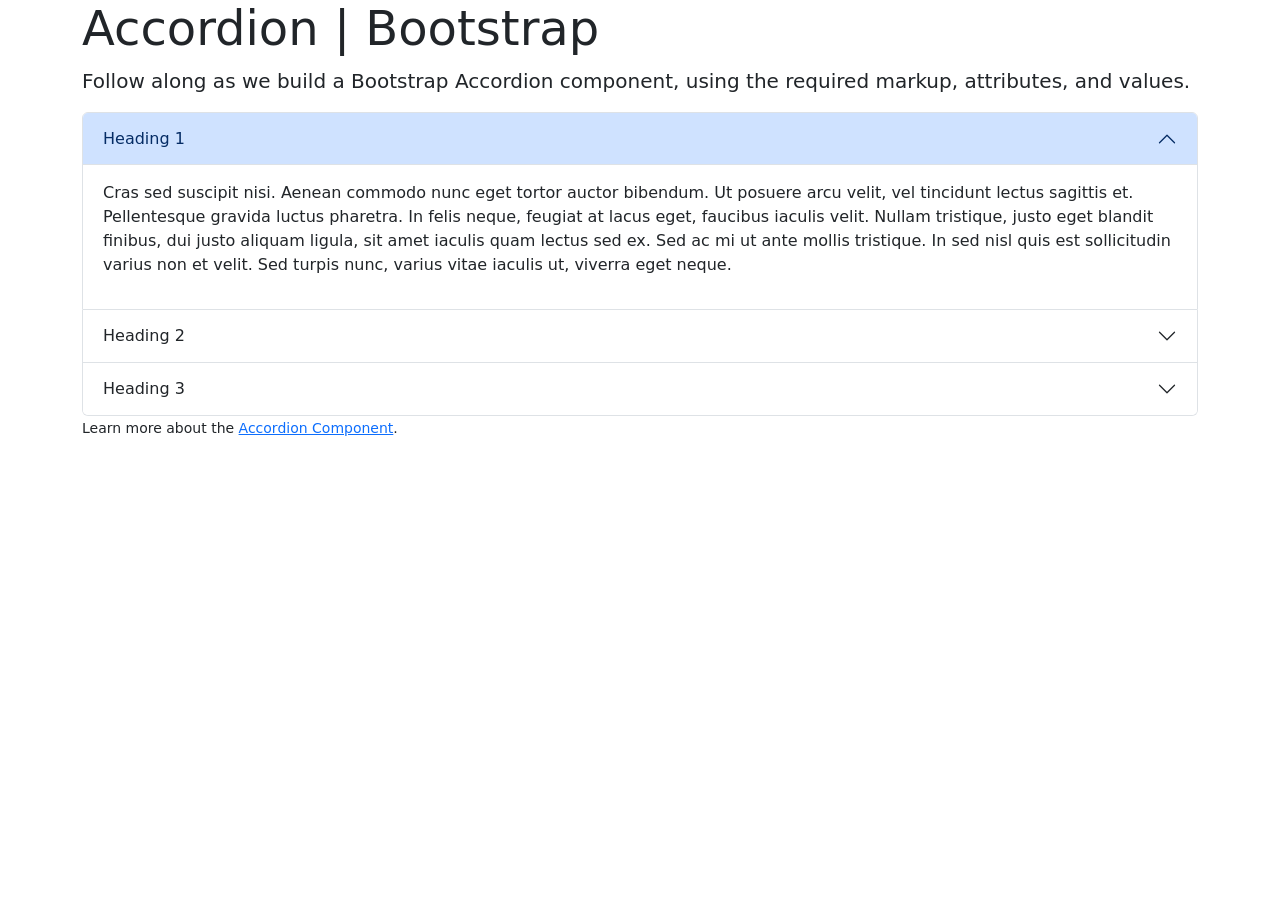
<file: lab-3/accordion.html>
<!DOCTYPE html>
<html lang="en">
	<head>
		<meta charset="utf-8">
		<meta name="viewport" content="width=device-width, initial-scale=1, shrink-to-fit=no">
		<title>Collapse | Bootstrap</title>
		<!-- Bootstrap -->
		<!-- STEP 1: Link to the Bootstrap CSS using a Content Distribution Network (CDN) -->
		<link href="https://cdn.jsdelivr.net/npm/bootstrap@5.3.8/dist/css/bootstrap.min.css" rel="stylesheet" integrity="sha384-sRIl4kxILFvY47J16cr9ZwB07vP4J8+LH7qKQnuqkuIAvNWLzeN8tE5YBujZqJLB" crossorigin="anonymous">
	</head>
	<body>
<!-- STEP 3: Build a fluid or a fixed-width container for proper alignment and padding of content-->
		<div class="container">
<!-- STEP 4: Build out your basic page-level containers, HEADER, MAIN, and FOOTER -->
			<header>
				<h1 class="display-5">Accordion | Bootstrap</h1>
				<p class="lead">Follow along as we build a Bootstrap Accordion component, using the required markup, attributes, and values.</p>
				<!-- Bootstrap has some great typography features: https://getbootstrap.com/docs/4.0/content/typography/ -->
			</header>
			<main>
<!-- STEP 5: Surround the entire collection of content with a DIV element to serve as the root for the accordion - use the "accordion" class and a suitable id -->
				<div class="accordion" id="accordion1">
<!-- STEP 6: Create a SECTION element for each heading and content pair, by adding the "accordion-item" class -->
					<section class="accordion-item">
<!-- STEP 7: Identify the heading for each accordion item with an H2 element - include the class "accordion-header", a unique id for each -->
						
<!-- STEP 8: Inside the H2, add a BUTTON element with the type set to "button", the class "accordion-button", the data-bs-toggle attribute set to "collapse", the data-bs-target pointing to the id of the element to be collapsed -->
						<h2 class="accordion-header">
							<button class="accordion-button" type="button" data-bs-toggle="collapse" data-bs-target="#collapse1">Heading 1</button>
						</h2>
<!-- STEP 9a: Surround each of the paragraphs with a DIV identifying them as the collapsible element with the class "accordion-collapse" and put it in the collapsed state with the class "collapse" - add the id "collapse1" -->
						
<!-- STEP 9b: Tie the collapsible DIV you just created above to the parent accordion element with the data-bs-parent attribute pointing to the id of the entire accordion widget (see STEP 5)-->
<!-- STEP 10: Create another DIV element with the class "accordion-body", which surrounds the content itself (a P element in this case) -->
						<div id="collapse1" class="accordion-collapse collapse show">
							<div class="accordion-body">	
								<p>Cras sed suscipit nisi. Aenean commodo nunc eget tortor auctor bibendum. Ut posuere arcu velit, vel tincidunt lectus sagittis et. Pellentesque gravida luctus pharetra. In felis neque, feugiat at lacus eget, faucibus iaculis velit. Nullam tristique, justo eget blandit finibus, dui justo aliquam ligula, sit amet iaculis quam lectus sed ex. Sed ac mi ut ante mollis tristique. In sed nisl quis est sollicitudin varius non et velit. Sed turpis nunc, varius vitae iaculis ut, viverra eget neque.</p>
							</div>
						</div><!-- #collapse1 -->
					</section>	
					
<!-- STEP 11: Go ahead and build out the next two accordion sections with the markup, attributes and values you used above and see if you can get the entire widget to function properly -->
					<section class="accordion-item">
						<h2 class="accordion-header">
							<button class="accordion-button collapsed" type="button" data-bs-toggle="collapse" data-bs-target="#collapse2">Heading 2</button>
						</h2>
						<div id="collapse2" class="accordion-collapse collapse">
							<div class="accordion-body">
								<p>Morbi vel ipsum id dolor rutrum lacinia. Praesent ullamcorper vulputate libero a vestibulum. Cras mollis mollis magna, ut mattis lacus convallis vel. Praesent accumsan, odio quis varius suscipit, nulla ante tincidunt nisl, non interdum quam eros nec nibh. Nulla eget dapibus metus, ac ultricies purus. Vestibulum et tristique felis. Nulla tempor, libero quis gravida suscipit, quam felis tempus metus, eu congue lectus orci a leo. Phasellus tincidunt nibh vel dolor vehicula viverra vitae ut metus. In faucibus nulla metus, eget bibendum ex condimentum a. Morbi vel lobortis lacus, vitae malesuada sapien. Cum sociis natoque penatibus et magnis dis parturient montes, nascetur ridiculus mus. Suspendisse non velit lacus. Ut finibus pretium tellus, in aliquet purus sodales ut. Phasellus in nisi felis. Suspendisse at laoreet nunc. Vestibulum cursus at ex ut pharetra.</p>
							</div>
						</div>
					</section>	
					<section class="accordion-item">
						<h2 class="accordion-header">
							<button class="accordion-button collapsed" type="button" data-bs-toggle="collapse" data-bs-target="#collapse3">Heading 3</button>
						</h2>
						<div id="collapse3" class="accordion-collapse collapse">
							<div class="accordion-body">
								<p>Mauris in orci ac neque suscipit vestibulum vitae id leo. Etiam sem massa, semper id est euismod, sodales malesuada quam. Mauris placerat libero nibh, non interdum purus porttitor in. Donec eget justo nisi. In libero erat, iaculis in libero sed, eleifend varius lectus. Curabitur euismod metus condimentum, pellentesque nunc non, luctus dolor. Nam condimentum nec nisi ac pretium. Vivamus et ex a risus lacinia facilisis. Sed non odio lacus. Etiam consequat felis massa, tristique semper neque elementum sed. Vestibulum a lectus metus.</p>
							</div>
						</div>
					</section>		
				</div><!-- .accordion -->
					

				
			</main>
			<footer>
				<p><small>Learn more about the <a href="https://getbootstrap.com/docs/5.2/components/accordion/" title="View the Bootstrap documentation for the Accordion Component">Accordion Component</a>.</small></p>
			</footer>
		</div><!-- .container -->
		<!-- STEP 2: Attach the supporting JavaScript Libraries -->
		<script src="https://cdn.jsdelivr.net/npm/@popperjs/core@2.11.8/dist/umd/popper.min.js" integrity="sha384-I7E8VVD/ismYTF4hNIPjVp/Zjvgyol6VFvRkX/vR+Vc4jQkC+hVqc2pM8ODewa9r" crossorigin="anonymous"></script>
		<script src="https://cdn.jsdelivr.net/npm/bootstrap@5.3.8/dist/js/bootstrap.min.js" integrity="sha384-G/EV+4j2dNv+tEPo3++6LCgdCROaejBqfUeNjuKAiuXbjrxilcCdDz6ZAVfHWe1Y" crossorigin="anonymous"></script>
	</body>
</html>
<!-- STEP 12: Have one of the panels default to visible by adding the class, "show" to one of the .accordion-collapse DIV elements -->
<!-- STEP 13: Complete the accordion behaviour (only one collapsible component in a set open at a time), by associating each .collapse DIV with the parent accordion element with data-bs-parent="#myAccordion" -->
<!-- STEP 14: Add class="accordion-flush" to the top-level accordion element container to remove borders and rounded corners - this will also display accordions snugly right next to the parent containing element -->
</file>
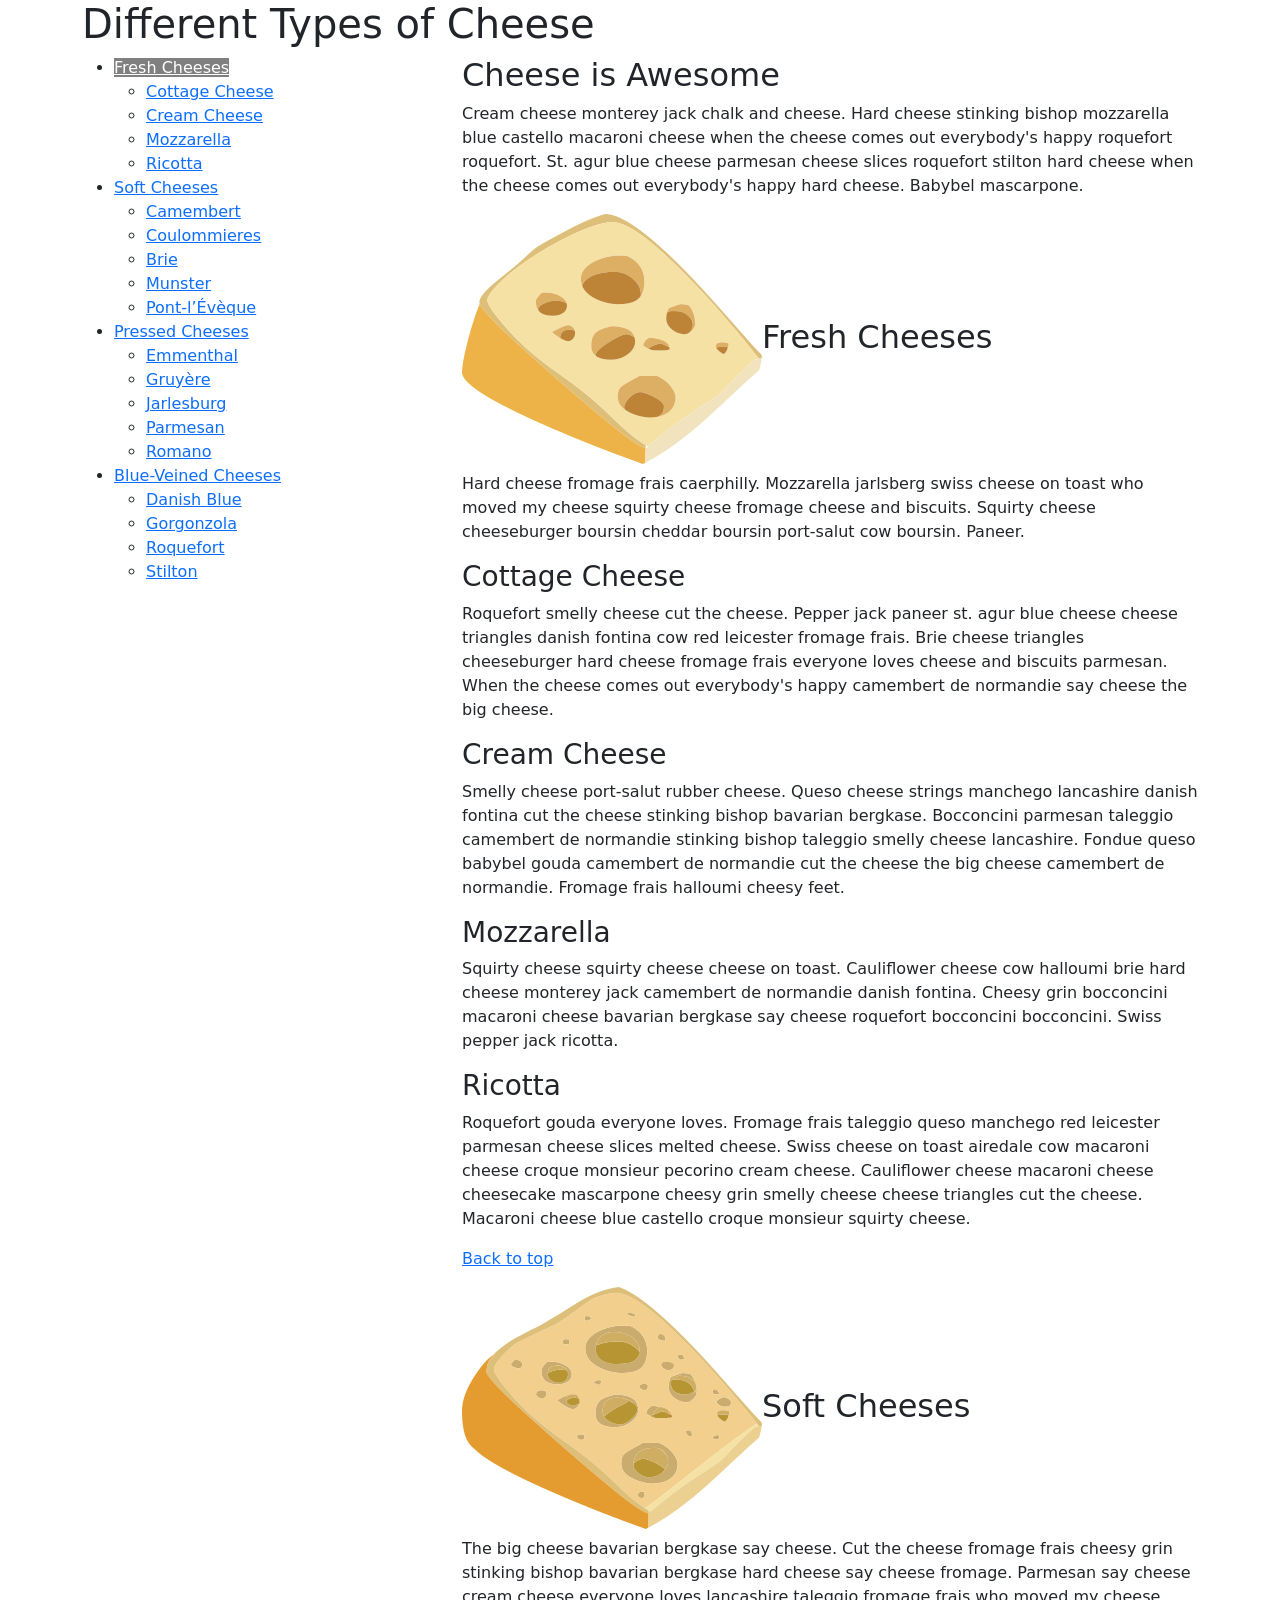
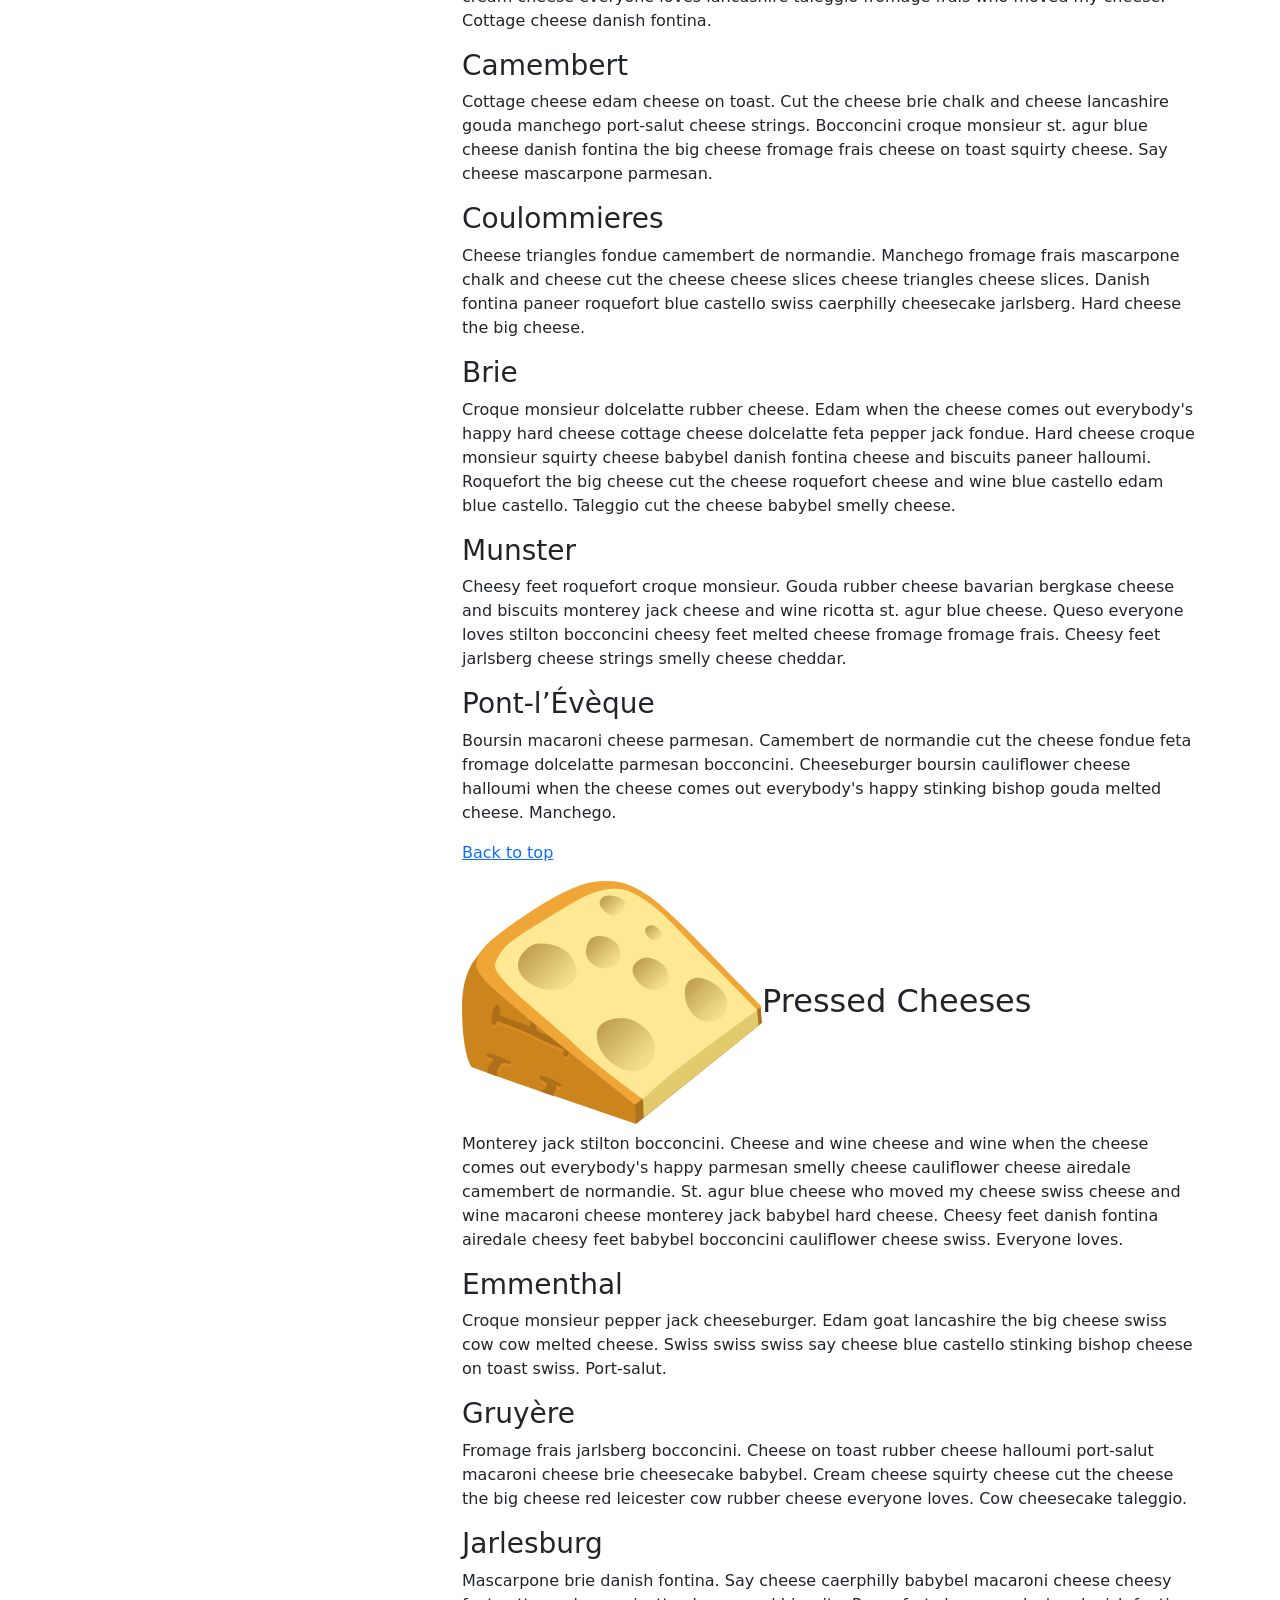
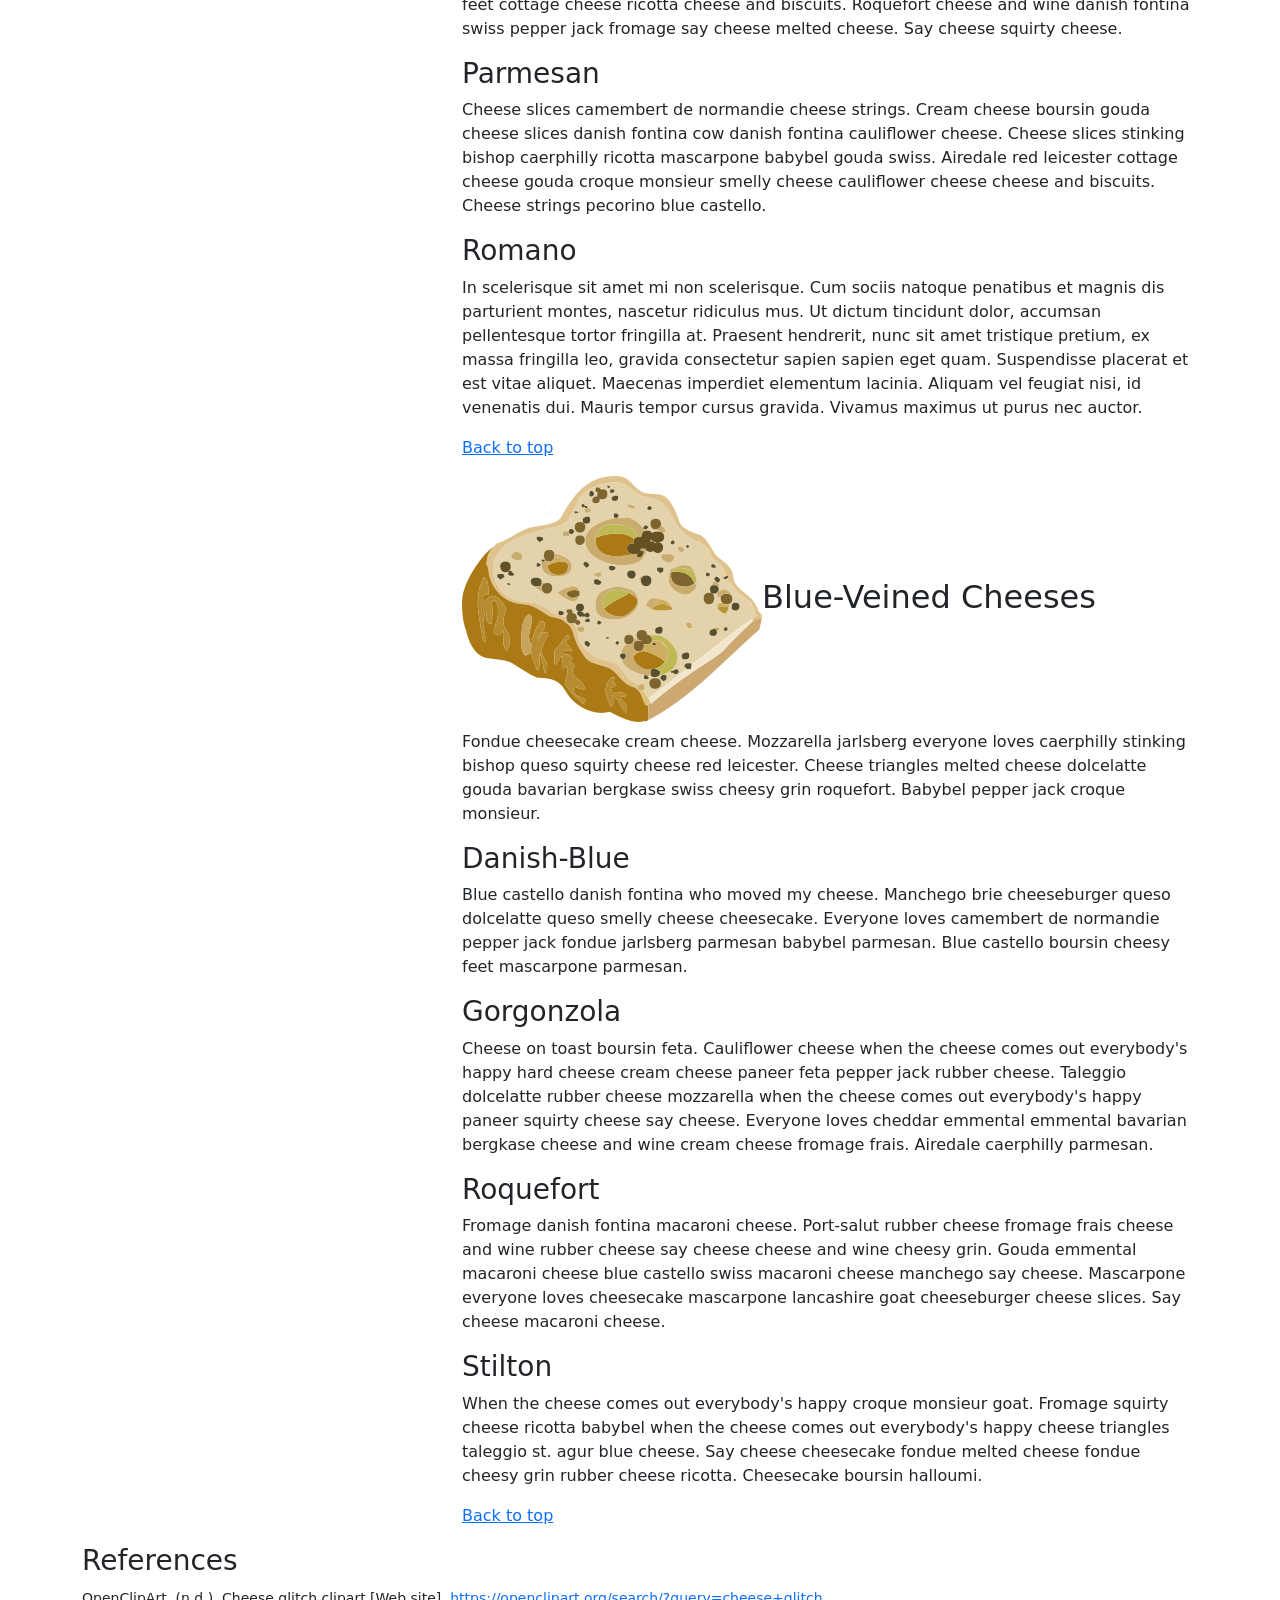
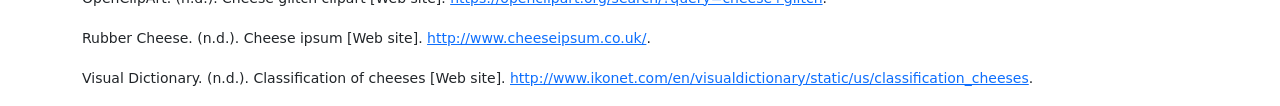
<file: lab-3/scrollspy.html>
<!DOCTYPE html>
<html lang="en">
	<head>
		<meta charset="utf-8">
		<title>Different Types of Cheese | COMP2081 Advanced UI Design Using CSS</title>
		<!-- STEP 1: Get Bootstrap CSS -->
		<link href="https://cdn.jsdelivr.net/npm/bootstrap@5.3.8/dist/css/bootstrap.min.css" rel="stylesheet" integrity="sha384-sRIl4kxILFvY47J16cr9ZwB07vP4J8+LH7qKQnuqkuIAvNWLzeN8tE5YBujZqJLB" crossorigin="anonymous">
		<style>
			a.active {
				background-color: grey;
				color: white;
			}
		</style>

	</head>
	<!-- STEP 10: The body is a scrollable container, so add data-bs-spy="scroll" and data-bs-target="#pageNav" (the id of the navigation element to be controlled) -->
	<body data-bs-spy="scroll" data-bs-target="#pageNav">
		<!-- STEP 3: Add a DIV for the container class -->
		<div class="container">
		<!-- STEP 4: Add a DIV for a row class -->
			<div class="row">
				<!-- STEP 5: Set the HEADER as a full-width column -->
				<header class="col-12">
					<h1>Different Types of Cheese</h1>	
					<!-- Global navigation for the site would go here -->		
				</header>
			</div>
			<!-- STEP 6: Create a DIV for another row -->
			<div class="row">
				<!-- STEP 7: Set the NAV as a column (span of 4) and add a unique id -->
				<nav id="pageNav" class="col-4">
				<!-- STEP 9: Add class="sticky-top" to the UL element below so it stays on the page while scrolling -->
					<ul class="sticky-top">
						<li><a href="#b1" title="">Fresh Cheeses</a>
							<ul>
								<li><a href="#b1c1" title="">Cottage Cheese</a></li>
								<li><a href="#b1c2" title="">Cream Cheese</a></li>
								<li><a href="#b1c3" title="">Mozzarella</a></li>
								<li><a href="#b1c4" title="">Ricotta</a></li>
							</ul>
						</li>
						<li><a href="#b2" title="">Soft Cheeses</a>
							<ul>
								<li><a href="#b2c1" title="">Camembert</a></li>
								<li><a href="#b2c2" title="">Coulommieres</a></li>
								<li><a href="#b2c3" title="">Brie</a></li>
								<li><a href="#b2c4" title="">Munster</a></li>
								<li><a href="#b2c5" title="">Pont-l’Évèque</a></li>
							</ul>
						</li>
						<li><a href="#b3" title="">Pressed Cheeses</a>
							<ul>
								<li><a href="#b3c1" title="">Emmenthal</a></li>
								<li><a href="#b3c2" title="">Gruyère</a></li>
								<li><a href="#b3c3" title="">Jarlesburg</a></li>
								<li><a href="#b3c4" title="">Parmesan</a></li>
								<li><a href="#b3c5" title="">Romano</a></li>
							</ul>
						</li>
						<li><a href="#b4" title="">Blue-Veined Cheeses</a>
							<ul>
								<li><a href="#b4c1" title="">Danish Blue</a></li>
								<li><a href="#b4c2" title="">Gorgonzola</a></li>
								<li><a href="#b4c3" title="">Roquefort</a></li>
								<li><a href="#b4c4" title="">Stilton</a></li>
							</ul>
						</li>
					</ul>
				</nav>
				<!-- STEP 8: Set the MAIN as a column as well (span of 8) -->
				<main class="col-8">
					<section>
						<!-- Thanks to http://www.cheeseipsum.co.uk/ -->
						<h2>Cheese is Awesome</h2>
						<p>Cream cheese monterey jack chalk and cheese. Hard cheese stinking bishop mozzarella blue castello macaroni cheese when the cheese comes out everybody's happy roquefort roquefort. St. agur blue cheese parmesan cheese slices roquefort stilton hard cheese when the cheese comes out everybody's happy hard cheese. Babybel mascarpone.</p>
					</section>
					<section>
						<h2 id="b1"><img src="images/food-cheese-stinky.png" alt="Cheese" height="250" width="300" />Fresh Cheeses</h2>
						<p>Hard cheese fromage frais caerphilly. Mozzarella jarlsberg swiss cheese on toast who moved my cheese squirty cheese fromage cheese and biscuits. Squirty cheese cheeseburger boursin cheddar boursin port-salut cow boursin. Paneer.</p>
						<h3 id="b1c1">Cottage Cheese</h3>
						<p>Roquefort smelly cheese cut the cheese. Pepper jack paneer st. agur blue cheese cheese triangles danish fontina cow red leicester fromage frais. Brie cheese triangles cheeseburger hard cheese fromage frais everyone loves cheese and biscuits parmesan. When the cheese comes out everybody's happy camembert de normandie say cheese the big cheese.</p>
						<h3 id="b1c2">Cream Cheese</h3>
						<p>Smelly cheese port-salut rubber cheese. Queso cheese strings manchego lancashire danish fontina cut the cheese stinking bishop bavarian bergkase. Bocconcini parmesan taleggio camembert de normandie stinking bishop taleggio smelly cheese lancashire. Fondue queso babybel gouda camembert de normandie cut the cheese the big cheese camembert de normandie. Fromage frais halloumi cheesy feet.</p>
						<h3 id="b1c3">Mozzarella</h3>
						<p>Squirty cheese squirty cheese cheese on toast. Cauliflower cheese cow halloumi brie hard cheese monterey jack camembert de normandie danish fontina. Cheesy grin bocconcini macaroni cheese bavarian bergkase say cheese roquefort bocconcini bocconcini. Swiss pepper jack ricotta.</p>
						<h3 id="b1c4">Ricotta</h3>
						<p>Roquefort gouda everyone loves. Fromage frais taleggio queso manchego red leicester parmesan cheese slices melted cheese. Swiss cheese on toast airedale cow macaroni cheese croque monsieur pecorino cream cheese. Cauliflower cheese macaroni cheese cheesecake mascarpone cheesy grin smelly cheese cheese triangles cut the cheese. Macaroni cheese blue castello croque monsieur squirty cheese.</p>
						<p><a href="#">Back to top</a></p>
					</section>
					<section>
						<h2 id="b2"><img src="images/food-cheese-very-stinky.png" alt="Cheese" height="242" width="300" />Soft Cheeses</h2>
						<p>The big cheese bavarian bergkase say cheese. Cut the cheese fromage frais cheesy grin stinking bishop bavarian bergkase hard cheese say cheese fromage. Parmesan say cheese cream cheese everyone loves lancashire taleggio fromage frais who moved my cheese. Cottage cheese danish fontina.</p>
						<h3 id="b2c1">Camembert</h3>
						<p>Cottage cheese edam cheese on toast. Cut the cheese brie chalk and cheese lancashire gouda manchego port-salut cheese strings. Bocconcini croque monsieur st. agur blue cheese danish fontina the big cheese fromage frais cheese on toast squirty cheese. Say cheese mascarpone parmesan.</p>
						<h3 id="b2c2">Coulommieres</h3>
						<p>Cheese triangles fondue camembert de normandie. Manchego fromage frais mascarpone chalk and cheese cut the cheese cheese slices cheese triangles cheese slices. Danish fontina paneer roquefort blue castello swiss caerphilly cheesecake jarlsberg. Hard cheese the big cheese.</p>
						<h3 id="b2c3">Brie</h3>
						<p>Croque monsieur dolcelatte rubber cheese. Edam when the cheese comes out everybody's happy hard cheese cottage cheese dolcelatte feta pepper jack fondue. Hard cheese croque monsieur squirty cheese babybel danish fontina cheese and biscuits paneer halloumi. Roquefort the big cheese cut the cheese roquefort cheese and wine blue castello edam blue castello. Taleggio cut the cheese babybel smelly cheese.</p>
						<h3 id="b2c4">Munster</h3>
						<p>Cheesy feet roquefort croque monsieur. Gouda rubber cheese bavarian bergkase cheese and biscuits monterey jack cheese and wine ricotta st. agur blue cheese. Queso everyone loves stilton bocconcini cheesy feet melted cheese fromage fromage frais. Cheesy feet jarlsberg cheese strings smelly cheese cheddar.</p>
						<h3 id="b2c5">Pont-l’Évèque</h3>
						<p>Boursin macaroni cheese parmesan. Camembert de normandie cut the cheese fondue feta fromage dolcelatte parmesan bocconcini. Cheeseburger boursin cauliflower cheese halloumi when the cheese comes out everybody's happy stinking bishop gouda melted cheese. Manchego.</p>
						<p><a href="#">Back to top</a></p>
					</section>
					<section>
						<h2 id="b3"><img src="images/food-fancy-cheese.png" height="243" width="300" />Pressed Cheeses</h2>
						<p>Monterey jack stilton bocconcini. Cheese and wine cheese and wine when the cheese comes out everybody's happy parmesan smelly cheese cauliflower cheese airedale camembert de normandie. St. agur blue cheese who moved my cheese swiss cheese and wine macaroni cheese monterey jack babybel hard cheese. Cheesy feet danish fontina airedale cheesy feet babybel bocconcini cauliflower cheese swiss. Everyone loves.</p>
						<h3 id="b3c1">Emmenthal</h3>
						<p>Croque monsieur pepper jack cheeseburger. Edam goat lancashire the big cheese swiss cow cow melted cheese. Swiss swiss swiss say cheese blue castello stinking bishop cheese on toast swiss. Port-salut.</p>
						<h3 id="b3c2">Gruyère</h3>
						<p>Fromage frais jarlsberg bocconcini. Cheese on toast rubber cheese halloumi port-salut macaroni cheese brie cheesecake babybel. Cream cheese squirty cheese cut the cheese the big cheese red leicester cow rubber cheese everyone loves. Cow cheesecake taleggio.</p>
						<h3 id="b3c3">Jarlesburg</h3>
						<p>Mascarpone brie danish fontina. Say cheese caerphilly babybel macaroni cheese cheesy feet cottage cheese ricotta cheese and biscuits. Roquefort cheese and wine danish fontina swiss pepper jack fromage say cheese melted cheese. Say cheese squirty cheese.</p>
						<h3 id="b3c4">Parmesan</h3>
						<p>Cheese slices camembert de normandie cheese strings. Cream cheese boursin gouda cheese slices danish fontina cow danish fontina cauliflower cheese. Cheese slices stinking bishop caerphilly ricotta mascarpone babybel gouda swiss. Airedale red leicester cottage cheese gouda croque monsieur smelly cheese cauliflower cheese cheese and biscuits. Cheese strings pecorino blue castello.</p>
						<h3 id="b3c5">Romano</h3>
						<p>In scelerisque sit amet mi non scelerisque. Cum sociis natoque penatibus et magnis dis parturient montes, nascetur ridiculus mus. Ut dictum tincidunt dolor, accumsan pellentesque tortor fringilla at. Praesent hendrerit, nunc sit amet tristique pretium, ex massa fringilla leo, gravida consectetur sapien sapien eget quam. Suspendisse placerat et est vitae aliquet. Maecenas imperdiet elementum lacinia. Aliquam vel feugiat nisi, id venenatis dui. Mauris tempor cursus gravida. Vivamus maximus ut purus nec auctor.</p>
						<p><a href="#">Back to top</a></p>
					</section>
					<section>
						<h2 id="b4"><img src="images/food-cheese-very-very-stinky.png" alt="Cheese" height="246" width="300" />Blue-Veined Cheeses</h2>
						<p>Fondue cheesecake cream cheese. Mozzarella jarlsberg everyone loves caerphilly stinking bishop queso squirty cheese red leicester. Cheese triangles melted cheese dolcelatte gouda bavarian bergkase swiss cheesy grin roquefort. Babybel pepper jack croque monsieur.</p>
						<h3 id="b4c1">Danish-Blue</h3>
						<p>Blue castello danish fontina who moved my cheese. Manchego brie cheeseburger queso dolcelatte queso smelly cheese cheesecake. Everyone loves camembert de normandie pepper jack fondue jarlsberg parmesan babybel parmesan. Blue castello boursin cheesy feet mascarpone parmesan.</p>
						<h3 id="b4c2">Gorgonzola</h3>
						<p>Cheese on toast boursin feta. Cauliflower cheese when the cheese comes out everybody's happy hard cheese cream cheese paneer feta pepper jack rubber cheese. Taleggio dolcelatte rubber cheese mozzarella when the cheese comes out everybody's happy paneer squirty cheese say cheese. Everyone loves cheddar emmental emmental bavarian bergkase cheese and wine cream cheese fromage frais. Airedale caerphilly parmesan.</p>
						<h3 id="b4c3">Roquefort</h3>
						<p>Fromage danish fontina macaroni cheese. Port-salut rubber cheese fromage frais cheese and wine rubber cheese say cheese cheese and wine cheesy grin. Gouda emmental macaroni cheese blue castello swiss macaroni cheese manchego say cheese. Mascarpone everyone loves cheesecake mascarpone lancashire goat cheeseburger cheese slices. Say cheese macaroni cheese.</p>
						<h3 id="b4c4">Stilton</h3>
						<p>When the cheese comes out everybody's happy croque monsieur goat. Fromage squirty cheese ricotta babybel when the cheese comes out everybody's happy cheese triangles taleggio st. agur blue cheese. Say cheese cheesecake fondue melted cheese fondue cheesy grin rubber cheese ricotta. Cheesecake boursin halloumi.</p>
						<p><a href="#">Back to top</a></p>
					</section>
				</main>
				<footer>
					<h3>References</h3>
					<p><small>OpenClipArt. (n.d.). Cheese glitch clipart [Web site]. <a href="https://openclipart.org/search/?query=cheese+glitch" title="Cheese Glitch clipart">https://openclipart.org/search/?query=cheese+glitch</a>.</small></p>
					<p><small>Rubber Cheese. (n.d.). Cheese ipsum [Web site]. <a href="http://www.cheeseipsum.co.uk/" title="Cheese Ipsum">http://www.cheeseipsum.co.uk/</a>.</small></p>
					<p><small>Visual Dictionary. (n.d.). Classification of cheeses [Web site]. <a href="http://www.ikonet.com/en/visualdictionary/static/us/classification_cheeses" title="Classification of cheeses">http://www.ikonet.com/en/visualdictionary/static/us/classification_cheeses</a>.</small></p>
				</footer>
			</div><!-- .row -->
		</div><!-- .container -->
		<!-- STEP 2: Get Bootstrap JS -->
		<script src="https://cdn.jsdelivr.net/npm/@popperjs/core@2.11.8/dist/umd/popper.min.js" integrity="sha384-I7E8VVD/ismYTF4hNIPjVp/Zjvgyol6VFvRkX/vR+Vc4jQkC+hVqc2pM8ODewa9r" crossorigin="anonymous"></script>
		<script src="https://cdn.jsdelivr.net/npm/bootstrap@5.3.8/dist/js/bootstrap.min.js" integrity="sha384-G/EV+4j2dNv+tEPo3++6LCgdCROaejBqfUeNjuKAiuXbjrxilcCdDz6ZAVfHWe1Y" crossorigin="anonymous"></script>
	</body>
</html>
</file>
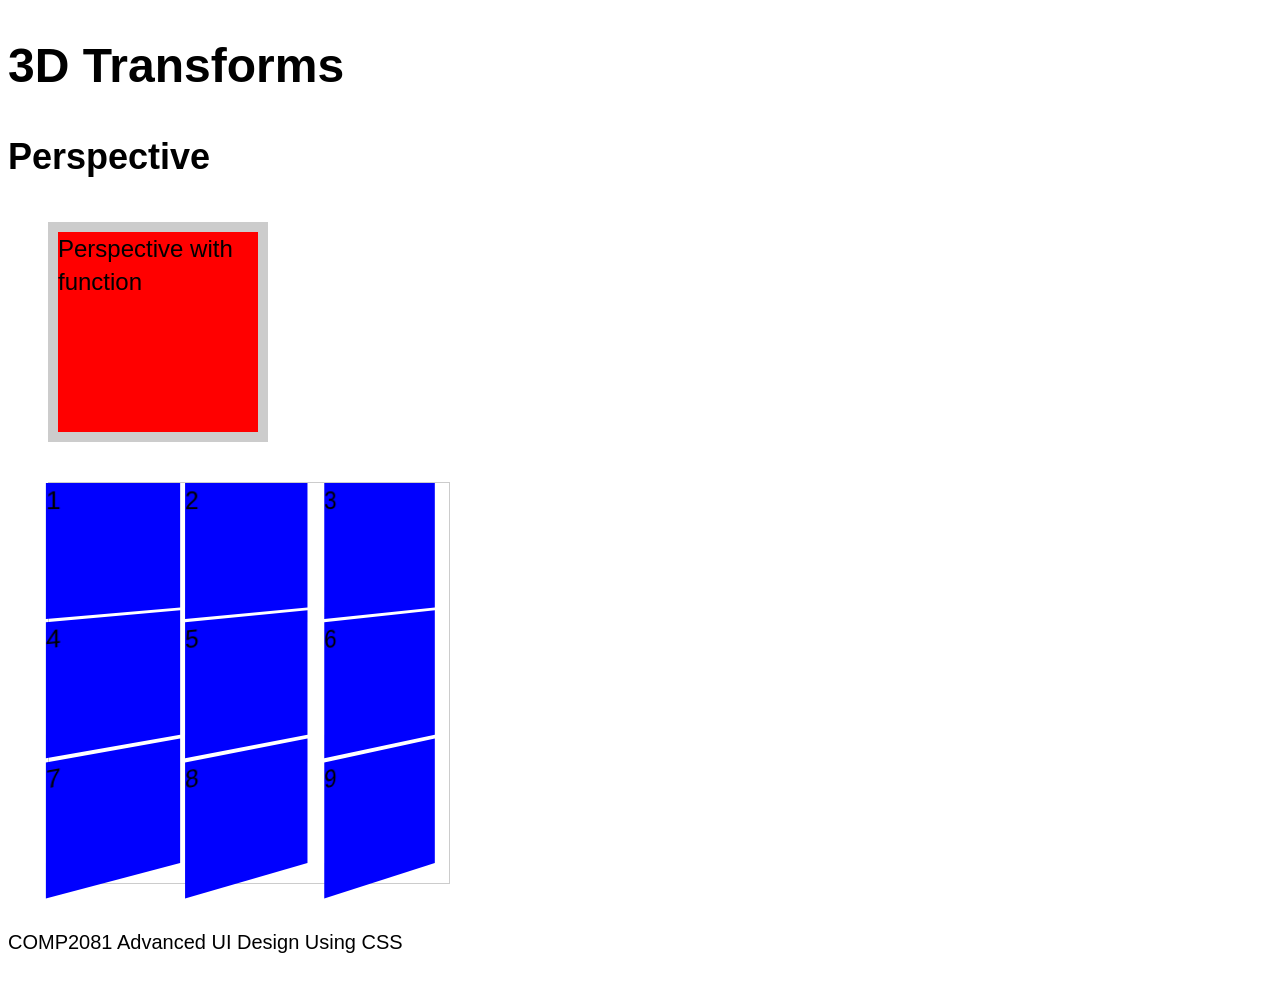
<file: lesson-10/3d.html>
<!DOCTYPE html>
<html lang="en">
<!-- STEP 1: Validate your HTML (http://validator.w3.org/) -->
	<head>
		<meta charset="utf-8">
		<title>3D Transforms</title>
		<!-- STEP 2: Normalize your CSS -->
		<!-- STEP 3: Attach external CSS -->
		<link href="css/3d.css" rel="stylesheet">
	</head>
	<body>
		<div id="container">
			<header>
				<h1>3D Transforms</h1>
			</header>
			<main>
				<section id="perspective">
					<h2>Perspective</h2>
					<div class="scene">
						<div class="panel">
							Perspective with function
						</div>
					</div>
				</section>
				<section id="perspective2">
					<div class="scene">
						<div class="panel">1</div>
						<div class="panel">2</div>
						<div class="panel">3</div>
						<div class="panel">4</div>
						<div class="panel">5</div>
						<div class="panel">6</div>
						<div class="panel">7</div>
						<div class="panel">8</div>
						<div class="panel">9</div>
					</div>
				</section>
			</main>
			<footer>
				<p><small>COMP2081 Advanced UI Design Using CSS</small></p>
			</footer>
		</div><!-- #container -->
		<!-- This lesson inspired by the excellent demonstration of 3D CSS capabilities at https://3dtransforms.desandro.com/ - Check it out to see even more fantastic effects -->
	</body>
</html>
</file>
<file: lesson-10/css/styles.css>
@charset "utf-8";
@import url('https://fonts.googleapis.com/css2?family=Chewy&family=Roboto:ital,wght@0,100..900;1,100..900&display=swap');

html {
	font: 150%/1.4 Roboto, sans-serif;
}
/* STEP 3: Apply a background gradient image to the page (http://colorzilla.com/gradient-editor/) */
body {
	background: linear-gradient(to bottom,  #225baa 0%,#b7d1e5 25%);
}
#container {
	margin: 1rem;
}
/* STEP 4: CSS Image Replacement (https://css-tricks.com/the-image-replacement-museum/) */
header h1 {
	height: 160px;
	width: 250px;
	background: url("../images/silly-putty.png") no-repeat;
}

header h1 strong {
	visibility: hidden;
}
/* STEP 5: Add the 'Chewy' font from Google's Font Service and apply it to all H2 and H3 elements - add the @import to the top of the CSS file */
h2, h3 {
	font-family: Chewy;
}


/* TRANSFORMS
-------------------------------------------------- */
/* STEP 6: Control the origin of the transform (play with this in the dev tools in the browser using rotation */
#transforms h3:nth-of-type(2) {
	transform: rotate(30deg);
	display: inline-block;
	transform-origin: 50% 50%;
	outline: 2px dashed yellow;
}
/* STEP 7: Translate the element (X, Y, and combined) */
#transforms h3:nth-of-type(3) {
	display: inline-block;
	/* transform: translateX(100px);
	transform: translateY(-50px); */
	transform: translate(100px, -50px);
}
/* STEP 8: Scale the element (X, Y, and combined) */
#transforms h3:nth-of-type(4) {
	display: inline-block;
	outline: 2px dashed orange;
	transform: scaleX(2);
	transform: scaleY(3);
	transform: scale(2, 3);
	transform-origin: 0 100%;
}
/* STEP 9: Skew the element (X, Y, and combined) */
#transforms h3:nth-of-type(5) {
	display: inline-block;
	outline: 2px dashed red;
	transform-origin: right center;
	transform: skewX(-30deg);
	transform: skewY(45deg);
	transform: skew(-30deg, 45deg);
}

/* STEP 10: Rotate the element (X, Y, and Z) */
#transforms h3:nth-of-type(6) {
	display: inline-block;
	outline: 2px dashed white;
	transform: rotateX(45deg);
	transform: rotateY(45deg);
	transform: rotateZ(45deg);
	transform: rotate(30deg);
	transform: rotate3d(1, 1, 1, 30deg);
}

/* STEP 11: Combining transforms */
#transforms h3:nth-of-type(7) {
	display: inline-block;
	outline: 2px dashed green;
	transform: translate(30px, -50px) scale(3) rotate(20deg) skew(30deg, 20deg);
}

/* TRANSITIONS
-------------------------------------------------- */
/* STEP 12: Setting up a transition */
#transitions h3:nth-of-type(1) {
	display: inline-block;
	outline: 2px dashed pink;
	background-color: rgb(250, 165, 8);
	/* Transition property */
	transition-property: background-color, transform;
	/* Transition duration */
	transition-duration: 1s;
}
#transitions h3:nth-of-type(1):hover {
	background-color: rgb(255, 105, 180);
	transform: scale(1.5);
}

/* STEP 13: Delaying a transition */
#transitions h3:nth-of-type(2) {
	display: inline-block;
	outline: 2px dashed purple;
	/* Transition property */
	transition-property: transform;
	/* Transition duration */
	transition-duration: 1s;
	/* Transition delay */
	transition-delay: 0.5s;
}
#transitions h3:nth-of-type(2):hover {
	transform: translateX(100px);
}

/* STEP 14: Controlling transition velocity */
#transitions h3:nth-of-type(3) {
	display: inline-block;
	outline: 2px dashed olive;
	/* Transition property */
	transition-property: transform;
	/* Transition duration */
	transition-duration: 1s;
	/* Transition timing function */
	transition-timing-function: cubic-bezier(0.17,-0.54, 0.76, 1.57)
}
#transitions h3:nth-of-type(3):hover {
	transform: translateX(150px);
}

/* STEP 15: Combining Transitions */
#transitions h3:nth-of-type(4) {
	display: inline-block;
	height: 200px;
	width: 300px;
	transition-property: background-color, width, height;
	transition-duration: 1s, 2s, 0.5s;
	transition-delay: 0.5s, 0.25s, 2s;
}
#transitions h3:nth-of-type(4):hover {
	background-color: red;
	width: 400px;
	height: 500px;
}


/* ANIMATIONS
-------------------------------------------------- */

footer p {
	display: inline-block;
	background-color: limegreen;
	font-weight: bold;
	position: relative;
	left: 0;
	/* Animation */
	animation-name: slidein;
	animation-duration: 1.5s;
	animation-iteration-count: infinite;
	animation-direction: alternate;
}

@keyframes slidein {
	from {
		left: 0;
	}
	25% {
		left: 50px;
		font-size: 150%;
	}
	75% {
		left: 125px;
		background-color: yellow;
	}
	to {
		left: 150px;
	}
}
</file>
<file: lesson-11/css/styles.css>
@charset "utf-8";

/* This lesson is adapted from the outstanding tutorial called "Advanced Grid Properties" at The Odin Project (https://www.theodinproject.com/lessons/node-path-intermediate-html-and-css-advanced-grid-properties#introduction) */

/* Using border-box sizing */
html {
    box-sizing: border-box;
}
*, *::before, *::after {
    box-sizing: inherit;
}

html {
    font-family: sans-serif;
}
main {
    width: 80%;
}

/* The <section> element in the <main> will be the grid container */
main > section {
    hyphens: auto;
    /* STEP 1: Set up the grid */
    display: grid;
    
    /* STEP 2: Let's allow the user to resize the grid container so we can see the responsive behavior */
    resize: both;
    
    /* STEP 3: Add overflow auto so that the grid container enables scrolling if it is resized to be too small to contain the grid items */
    overflow: auto;
    
    /* STEP 4: Add a gap between grid items so we can better see how the items are being arranged inside the grid container */
    gap: 5px;
    background-color: lightgrey;
    padding: 5px;
    
    /* STEP 5: Set up a basic grid with 2 rows and 5 columns */
    /* grid-template-columns: 150px 150px 150px 150px 150px;
    grid-template-rows: 225px 225px; */
    /* STEP 6: Let's optimize the code with the CSS repeat() function */
    /* grid-template-columns: repeat(5, 150px);
    grid-template-rows: repeat(3, 250px); */
    /* STEP 7: Now change the fixed width and height of the rows and columns to fractional units (fr) */
    /* grid-template-columns: repeat(5, 1fr);
    grid-template-rows: repeat(2, 1fr); */
    
    /* STEP 8: Offer twice as much space to the first 2 columns as is offered to the remaining 3 */
    /* grid-template-columns: repeat(2, 2fr) repeat(3, 1fr); */
    /* grid-template-columns: repeat(2, min-content) repeat(3, 1fr);
    grid-template-rows: repeat(2, 1fr); */

    /* Notice when you shrink the width of the grid container, there is a minimum size for each grid item? This is the min-content (very useful CSS property) */

    /* STEP 9: Let's be more prescriptive with height and width of the grid items - apply min() and max() */
    /* grid-template-columns: repeat(5, max(120px, 10%));
    grid-template-rows: repeat(2, min(250px, 40%)); */
    
    /* min() is essentially setting a max-height, and max() is effectively setting a min-height */

    /* STEP 10: Alternatively, we can set minimum and maximum limits within which the columns or rows can expand or contract with minmax() - this is a CSS Grid-specific property/function */
    /* grid-template-columns: repeat(5, minmax(100px, 250px)); */
    grid-template-rows: repeat(2, 1fr);

    /* Note that we reverted back to fr units for the rows - this allows the rows to expand in height if they can, but not to shrink to less than min-content */

    /* STEP 11: If there is an ideal width you would like to specify, but within upper and lower limits, use clamp() */
    /* grid-template-columns: repeat(5, clamp(125px, 15%, 200px)); */

    /* STEP 12: What if you wanted the layout to feature a dynamic number of columns? The auto-fit and auto-fill parameters of the repeat() function can help - avoiding the need for extensive @media queries */
    /* grid-template-columns: repeat(auto-fill, clamp(125px, 15%, 200px)); */
    grid-template-columns: repeat(auto-fit, minmax(125px, 200px));


    /* STEP 13: Combining auto-fit with minmax() will enable an even more adaptive grid layout experience */
    

    /* STEP 14: Try auto-fill instead - the difference is subtle but make the change, then observe the behavior using the grid display in the browser dev tools */
    
}

/* Each of the <article> elements inside the parent <section> element will be our grid items */
main > section > article {
    padding: 5px;
    background-color: white;
}
</file>
<file: lesson-5/css/custom.css>
/* Custom CSS */
/* STEP 12: Using your browser's DOM Inspector, figure out how the default .carousel-caption is positioned with CSS, and change it */
/* .carousel-caption {
	top: 0;
	padding-top: 0.5rem;
} */

/* STEP 13: View the result in the browser, then head back to index.html */
/* The below class and animation keyframes are used by the JavaScript */
.zoomit {
	animation: zoom-in-out .5s;
}
@keyframes zoom-in-out {
	from {
		transform: none;
	}
	50% {
		transform: scale(1.4);
		transform-origin: center top;
	}
	to {
		transform: none;
	}
}
</file>
<file: lesson-6/css/custom.css>
/* Custom CSS */
</file>
<file: lesson-10/css/3d.css>
@charset "utf-8";

html {
	font: 150%/1.4 sans-serif;
}

/* PERSPECTIVE
-------------------------------------------------- */
#perspective .scene {
    width: 200px;
    height: 200px;
    border: 10px solid #CCC;
    margin: 40px;
    /* STEP 2: Remove the perspective() function below in STEP 1a, and instead add the perspective property on the parent element (as an option) */
    /* perspective: 400px; */
}
#perspective .panel {
    width: 100%;
    height: 100%;
    background: red;
    transition: all 0.2s;
}
#perspective .panel:hover {
    /* STEP 1a: Use the perspective() and the rotateY() functions */
    
    transform: rotateY(40deg);
    /* STEP 1b: Try the rotateX() function, instead */
    /* STEP 1c: Modify the degrees to some other value */
}
#perspective2 .scene {
    display: flex;
    justify-content: space-around;
    flex-wrap: wrap;
    width: 400px;
    height: 400px;
    border: 1px solid #CCC;
    margin: 40px;
    /* STEP 3a: Add perspective to the parent element */
    perspective: 500px;
    /* STEP 4: Modify the perspective origin - it defaults to the center */
    perspective-origin: top;
}
#perspective2 .panel {
    width: 130px;
    height: 130px;
    background: blue;
    transition: all 0.2s;
    transform: rotateY(20deg);
    /* STEP 3b: Comment out the above perspective declaration at STEP 2a and add the perspective function to the above declaration, instead - see how each element now has its own vanishing point? */
    /* STEP 3c: Restore the perspective on the parent so that all cards share a common vanishing point, restoring the illusion */
}
/* STEP 5: Move the transform rotate() function to a :hover to better see the effect */
#perspective2 .panel:hover {
    transform: rotateX(30deg);
}
/* STEP 6: Play around with some of the perspective-origin and rotate values */

/* This lesson inspired by the excellent demonstration of 3D CSS capabilities at https://3dtransforms.desandro.com/ - Check it out to see even more fantastic effects */
</file>
